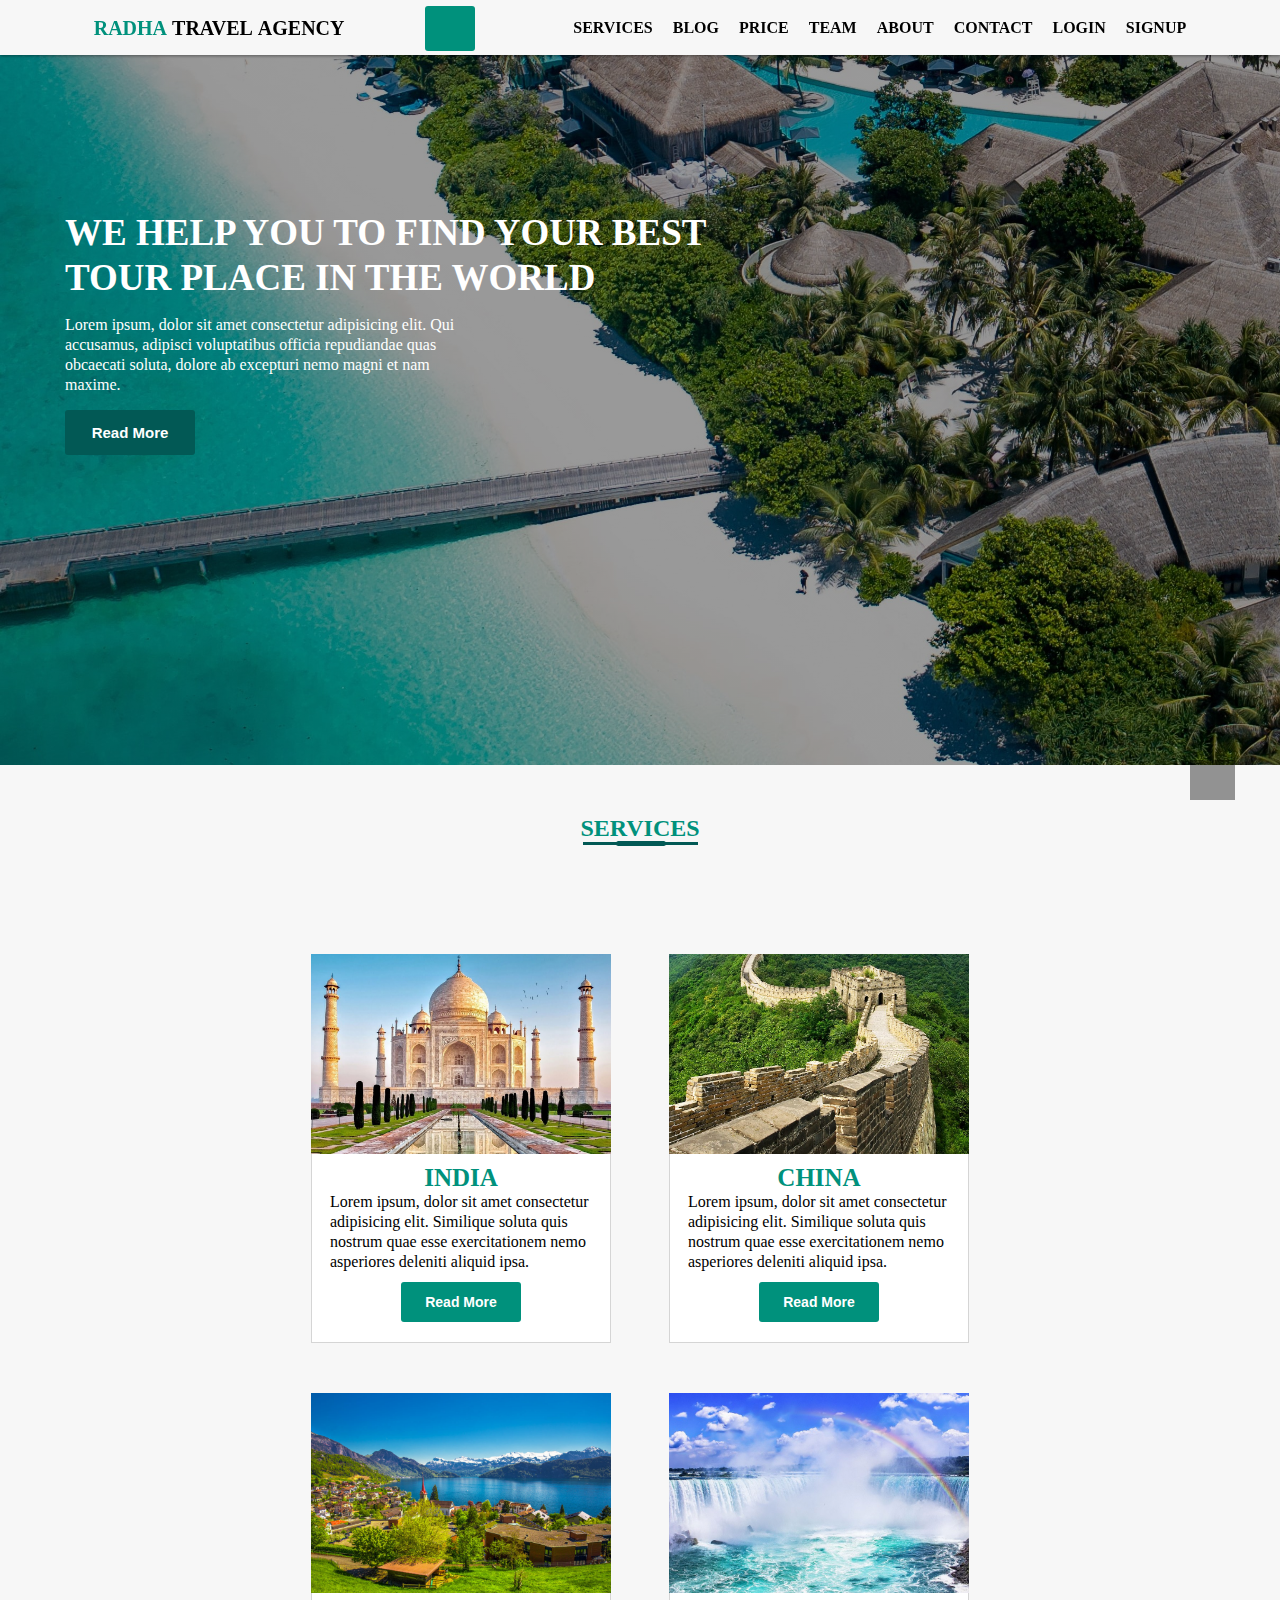
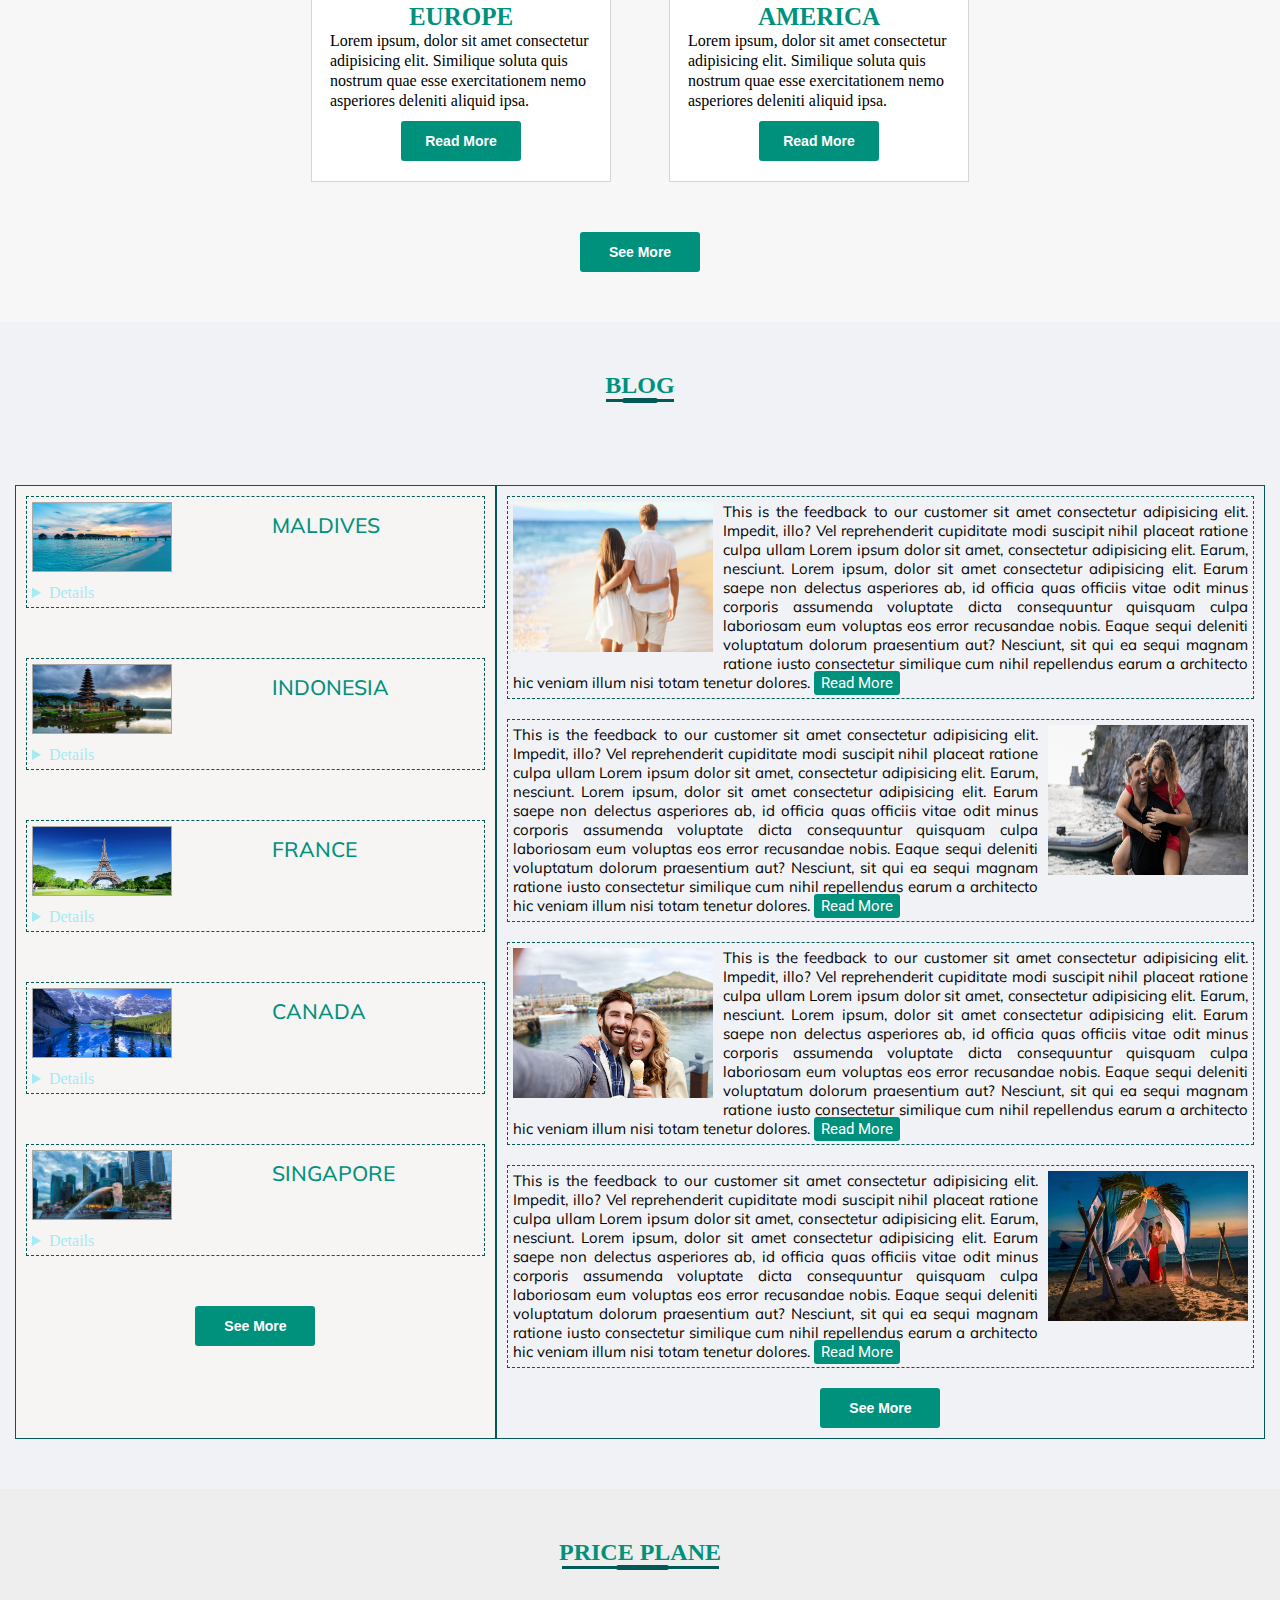
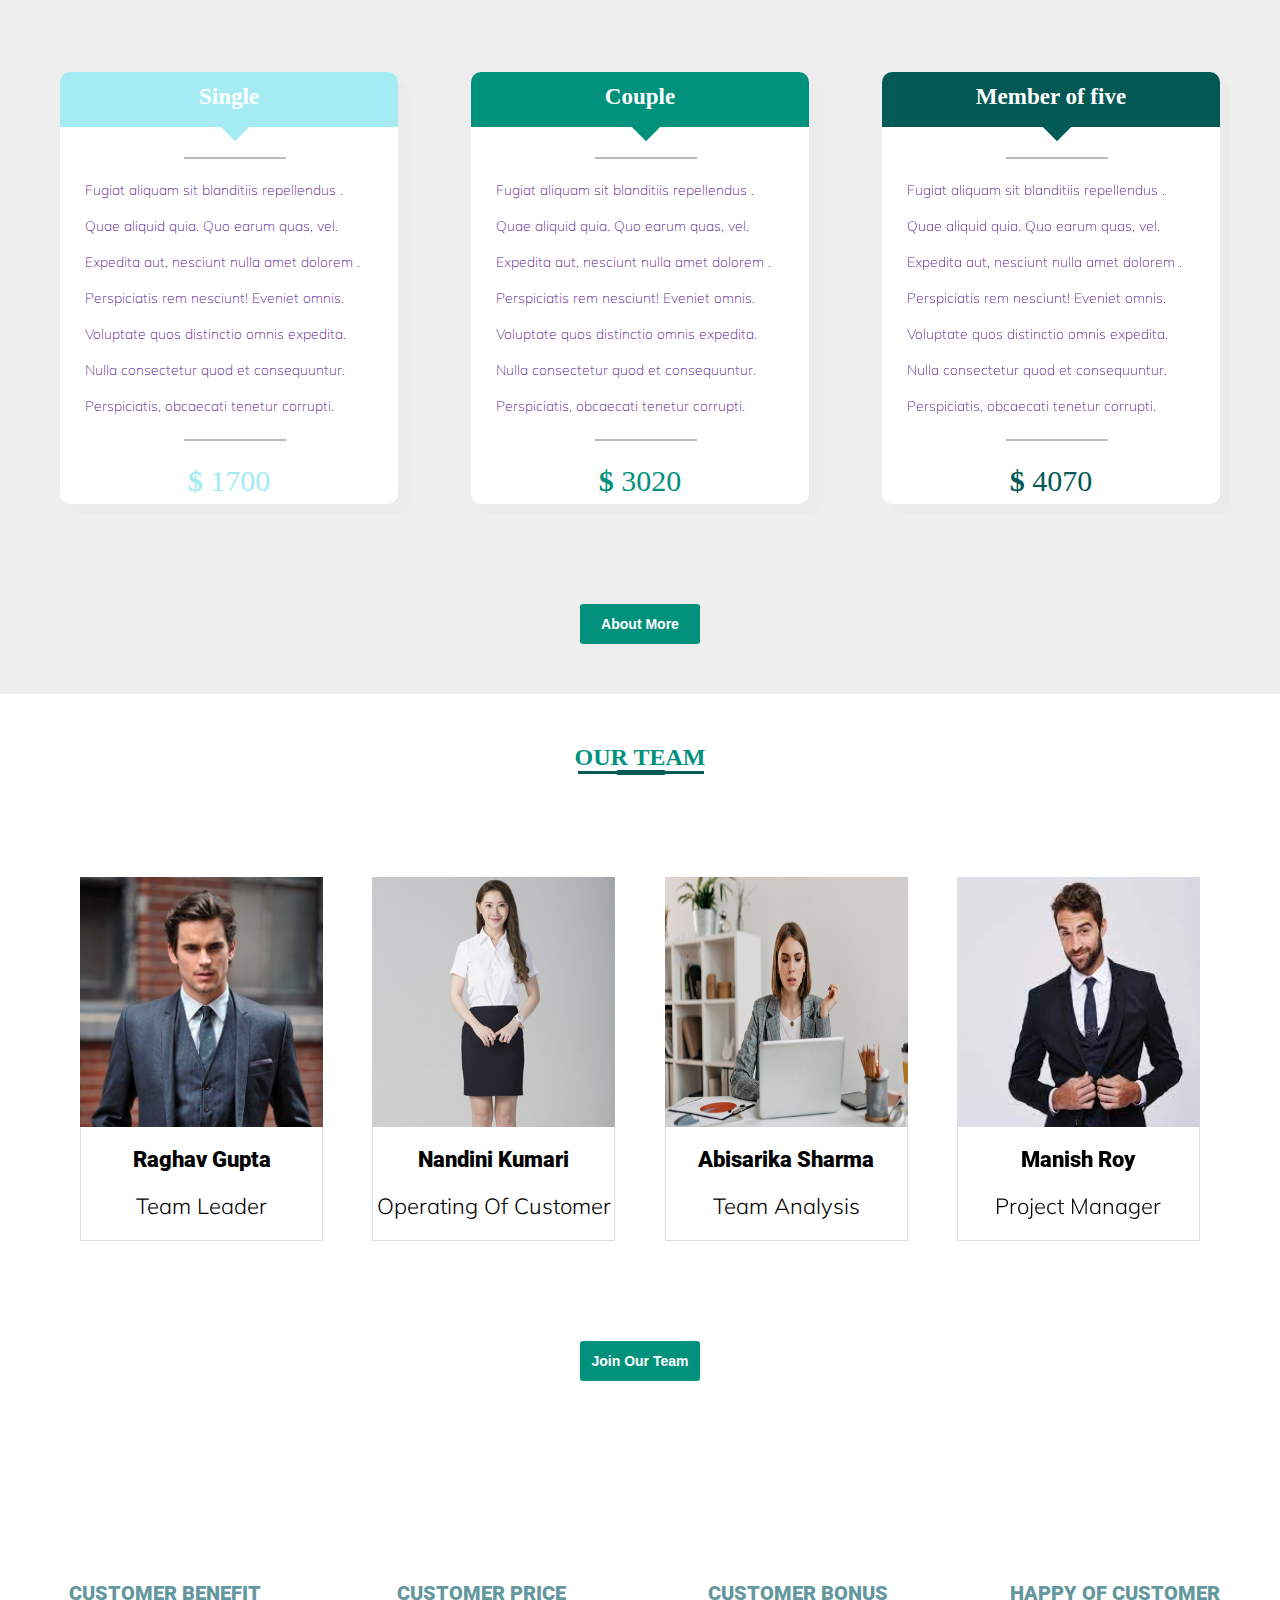
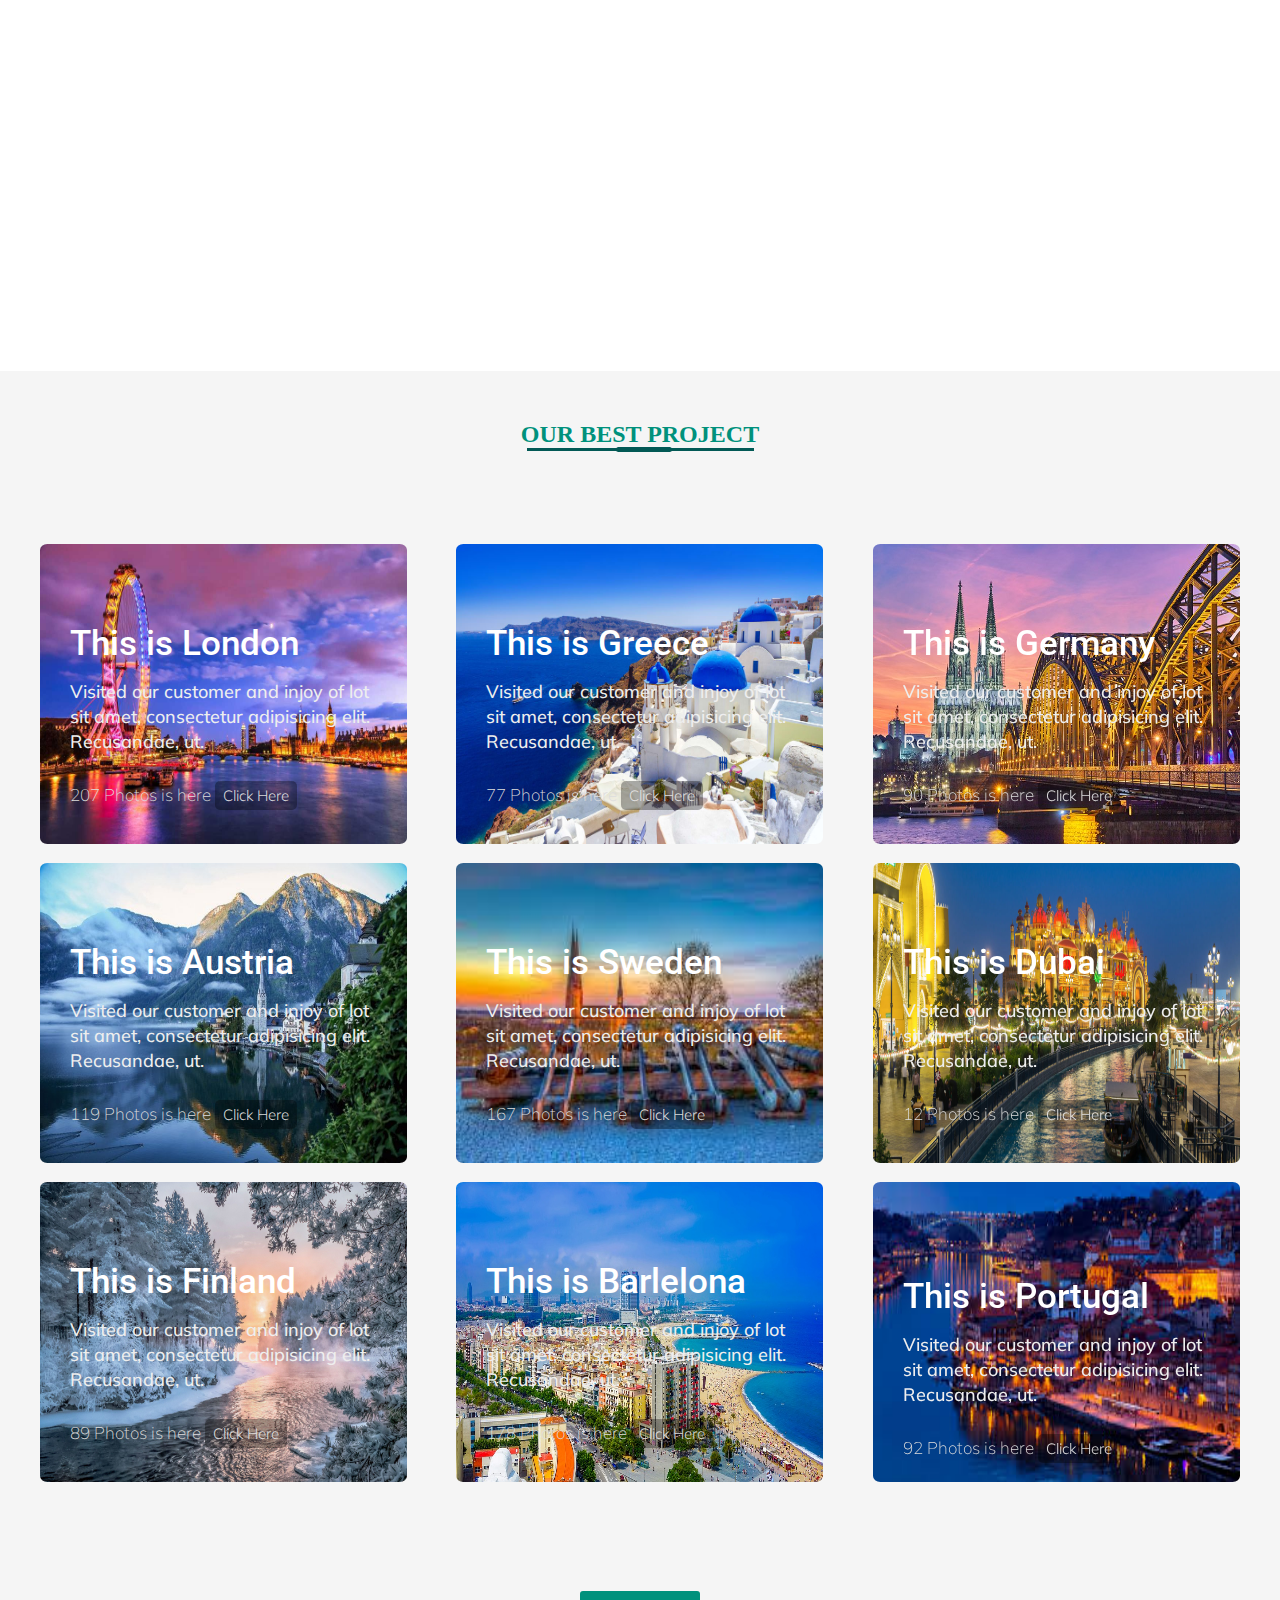
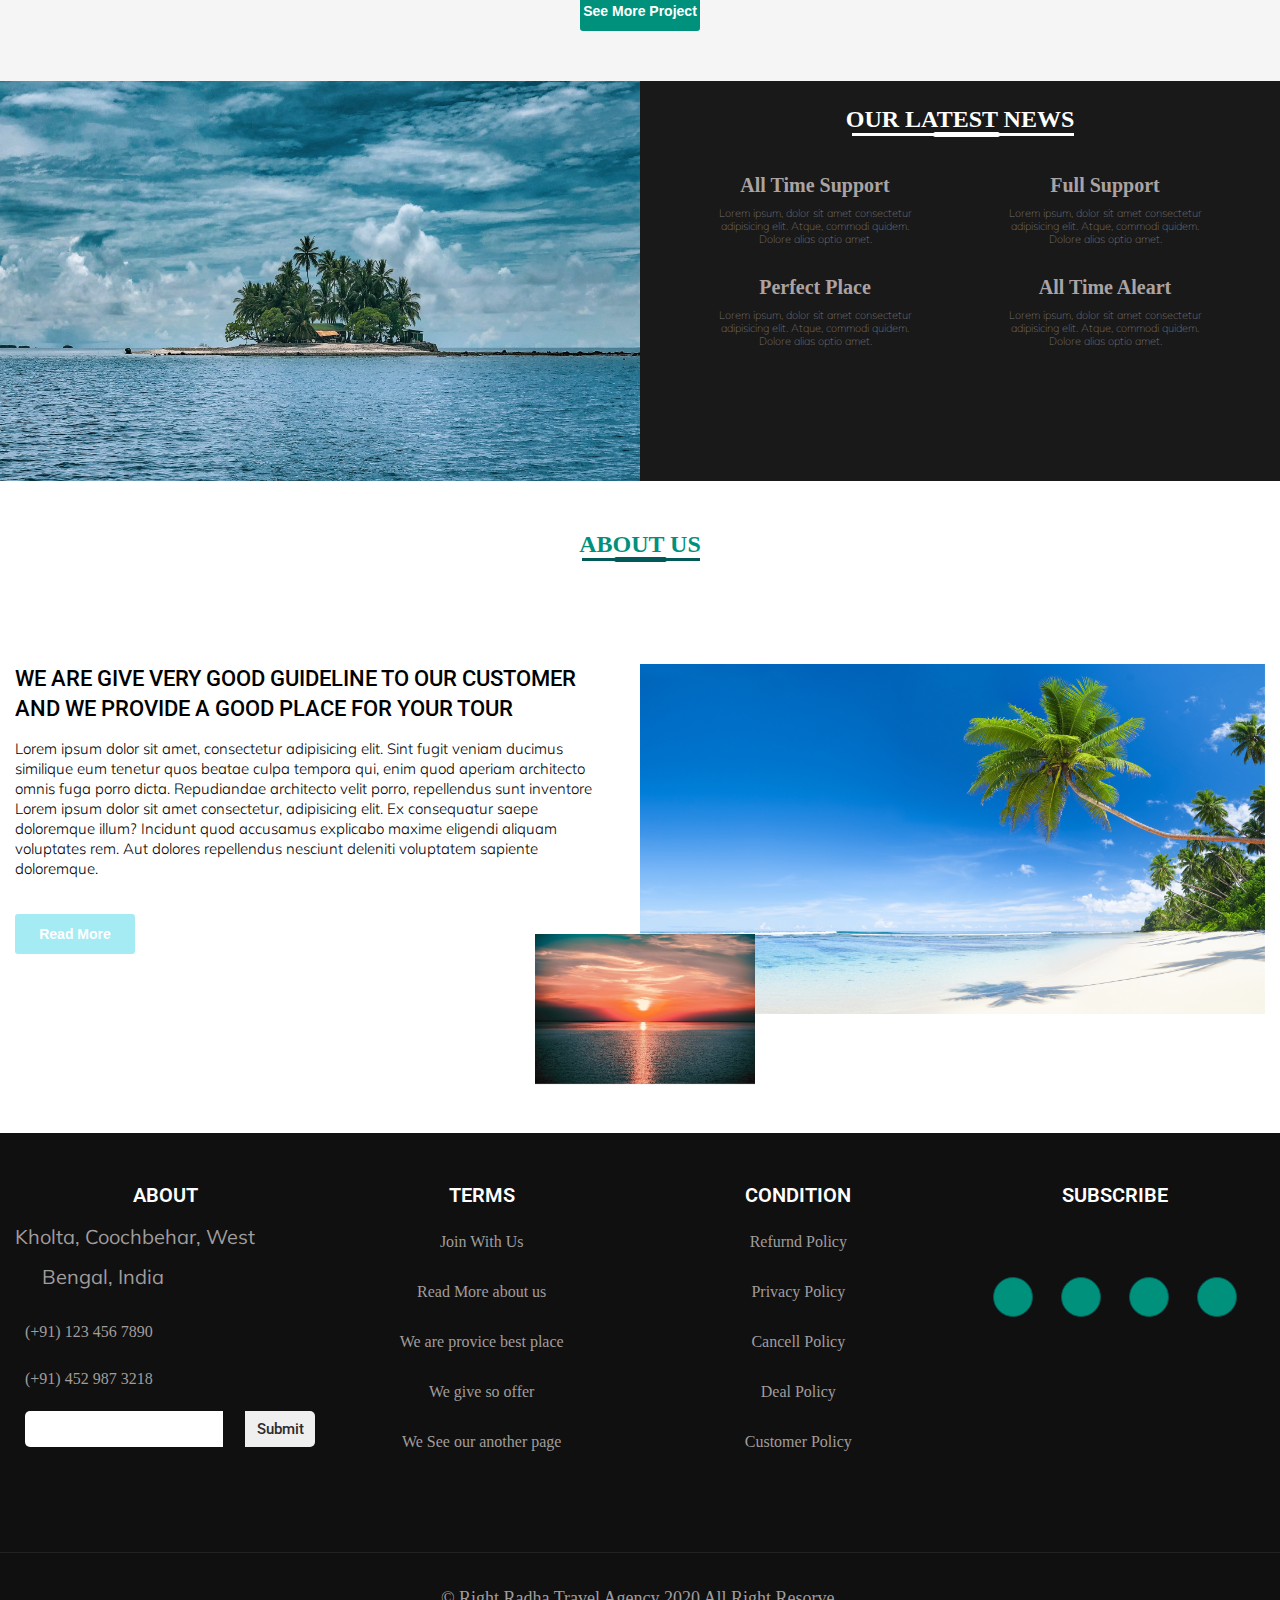
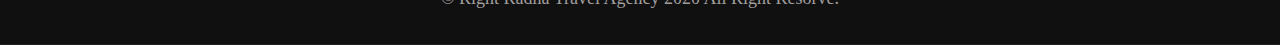
<file: travel/html/index.html>
<!DOCTYPE html>
<html lang="en">

<head>
    <meta charset="UTF-8">
    <title>Home Page of || Radha Travel Agency ||</title>
    <meta http-equiv="X-UA-Compatible" content="IE=edge">
    <meta name="viewport" content="width=device-width, initial-scale=1.0">
    <meta name="description"
        content="This is the world best travel agency web site You can contact with us and we are provide the best place and best hotel when you would stay.">
    <meta name="keyword " content="You can search the world best travel agency">
    <!-- ......................... this is google fonts ................ -->
    <link rel="preconnect" href="https://fonts.gstatic.com">
    <link
        href="https://fonts.googleapis.com/css2?family=Mulish:ital,wght@0,200;0,300;0,400;0,500;0,600;0,700;0,800;0,900;1,200;1,300;1,400;1,500;1,600;1,700;1,800;1,900&display=swap"
        rel="stylesheet">
    <link rel="preconnect" href="https://fonts.gstatic.com">
    <link
        href="https://fonts.googleapis.com/css2?family=Roboto:ital,wght@0,100;0,300;0,400;0,500;0,700;0,900;1,100;1,300;1,400;1,500;1,700;1,900&display=swap"
        rel="stylesheet">
    <!-- ......................... this is link tag ................ -->
    <link rel="stylesheet" href="https://pro.fontawesome.com/releases/v5.10.0/css/all.css"
        integrity="sha384-AYmEC3Yw5cVb3ZcuHtOA93w35dYTsvhLPVnYs9eStHfGJvOvKxVfELGroGkvsg+p" crossorigin="anonymous" />
    <link rel="shortcut icon" href="../logo/favicon_io-icons/android-chrome-192x192.png" type="image/x-icon">
    <link rel="stylesheet" href="../css/style.css">
    <link rel="stylesheet" href="../responsive/responsive.css">
</head>

<body>
    <!-- ............. Root ....................... -->

    <div class="Root">
        <!-- ......................... this is header tag ................ -->
        <header>
            <!-- .............................this is nav tag ........................ -->
            <nav>
                <div class="container" id="container">
                    <div class="NavigationBar">
                        <div class="navBarLeft">
                            <div class="logo"><span>RADHA</span>&nbsp;TRAVEL&nbsp;AGENCY</div>
                            <div id="active"><a href="">
                                    <i class="fas fa-home toggle"></i>
                                </a>
                            </div>
                            <button class="hamburgoricons">
                                <i class="fas fa-bars"></i>
                            </button>
                        </div>
                        <div class="navBarRight">
                            <ul>
                                <li class="active"><a href="">HOME</a></li>
                                <li><a href="#main">SERVICES</a></li>
                                <li><a href="#Blog">BLOG</a></li>
                                <li><a href="#PricePlane">PRICE</a></li>
                                <li><a href="#Team">TEAM</a></li>
                                <li><a href="#About">ABOUT</a></li>
                                <li><a href="#Contact">CONTACT</a></li>
                                <li><a href="../loging/Loging.html">LOGIN</a></li>
                                <li class="loging"><a href="../loging/Loging.html">SIGNUP</a></li>
                            </ul>
                        </div>
                    </div>
                </div>
            </nav>
            <!-- .............................this is banner ........................ -->
            <div class="Banner">
                <div class="container" id="BannerContainer">
                    <div class="BannerContent">
                        <div class="BannerContentHeader">
                            <h1>WE HELP YOU TO FIND YOUR BEST TOUR PLACE IN THE WORLD</h1>
                            <P>Lorem ipsum, dolor sit amet consectetur adipisicing elit. Qui accusamus, adipisci
                                voluptatibus officia repudiandae quas obcaecati soluta, dolore ab excepturi nemo magni
                                et
                                nam maxime.</P>
                        </div>
                        <div class="HeaderButton">
                            <input type="button" value="Read More">
                        </div>
                    </div>
                </div>
            </div>
        </header>
        <span id="Up"></span>
        <!-- ........................... this is main tag ........................... -->
        <main id="main">
            <div class="container" id="container">
                <div class="mainHeader">
                    <h2>SERVICES</h2>
                </div>
                <div class="MainContent">
                    <div class="box">
                        <div class="mainContentImage">
                            <img src="../images/Taj-Mahal.jpg" alt="this is tajmahal image">
                        </div>
                        <div class="Information">
                            <div class="mainContentTitle">
                                <h3>INDIA</h3>
                            </div>
                            <div class="mainContentInfo">
                                <p>Lorem ipsum, dolor sit amet consectetur adipisicing elit. Similique soluta quis
                                    nostrum
                                    quae
                                    esse exercitationem nemo asperiores deleniti aliquid ipsa.</p>
                            </div>
                            <div class="mainContentButton">
                                <input type="button" value="Read More">
                            </div>
                        </div>
                    </div>
                    <div class="box">
                        <div class="mainContentImage">
                            <img src="../images/china.jpg" alt="this is tajmahal image">
                        </div>
                        <div class="Information">
                            <div class="mainContentTitle">
                                <h3>CHINA</h3>
                            </div>
                            <div class="mainContentInfo">
                                <p>Lorem ipsum, dolor sit amet consectetur adipisicing elit. Similique soluta quis
                                    nostrum
                                    quae
                                    esse exercitationem nemo asperiores deleniti aliquid ipsa.</p>
                            </div>
                            <div class="mainContentButton">
                                <input type="button" value="Read More">
                            </div>
                        </div>
                    </div>
                    <div class="box">
                        <div class="mainContentImage">
                            <img src="../images/swizerland.jpg" alt="this is tajmahal image">
                        </div>
                        <div class="Information">
                            <div class="mainContentTitle">
                                <h3>EUROPE</h3>
                            </div>
                            <div class="mainContentInfo">
                                <p>Lorem ipsum, dolor sit amet consectetur adipisicing elit. Similique soluta quis
                                    nostrum
                                    quae
                                    esse exercitationem nemo asperiores deleniti aliquid ipsa.</p>
                            </div>
                            <div class="mainContentButton">
                                <input type="button" value="Read More">
                            </div>
                        </div>
                    </div>
                    <div class="box">
                        <div class="mainContentImage">
                            <img src="../images/america.jpg" alt="this is tajmahal image">
                        </div>
                        <div class="Information">
                            <div class="mainContentTitle">
                                <h3>AMERICA</h3>
                            </div>
                            <div class="mainContentInfo">
                                <p>Lorem ipsum, dolor sit amet consectetur adipisicing elit. Similique soluta quis
                                    nostrum
                                    quae
                                    esse exercitationem nemo asperiores deleniti aliquid ipsa.</p>
                            </div>
                            <div class="mainContentButton">
                                <input type="button" value="Read More">
                            </div>
                        </div>
                    </div>
                </div>
                <div class="button" id="DownButton">
                    <button>See More</button>
                </div>
            </div>
        </main>
        <!-- ............................... this is blog section ..................... -->
        <section id="Blog">
            <div class="container" id="container">
                <div class="mainHeader" id="BlogHeader">
                    <h2>BLOG</h2>
                </div>
                <div class="BlogContainer">
                    <aside>
                        <div class="asideBlog">
                            <div class="asideImages">
                                <img src="../images/blogImage/MALDIVES.jpg" alt="this is tour image">
                                <h3>MALDIVES</h3>
                            </div>
                            <details>
                                <div class="detailsBlog">
                                    <p>Lorem ipsum dolor sit, amet consectetur adipisicing elit. Fugit voluptatem
                                        tenetur
                                        soluta
                                        tempore odit quibusdam Lorem ipsum dolor sit amet between the Indian and Pacific
                                    </p>
                                    <div class="asideBlogButton">
                                        <input type="button" value="Read More">
                                    </div>
                                </div>
                            </details>
                        </div>
                        <div class="asideBlog">
                            <div class="asideImages">
                                <img src="../images/blogImage/Indonesia.jpg" alt="this is tour image">
                                <h3>INDONESIA</h3>
                            </div>
                            <details>
                                <div class="detailsBlog">
                                    <p>Lorem ipsum dolor sit, amet consectetur adipisicing elit. Fugit voluptatem
                                        tenetur
                                        soluta
                                        tempore odit quibusdam Lorem ipsum dolor sit amet between the Indian and Pacific
                                    </p>
                                    <div class="asideBlogButton">
                                        <input type="button" value="Read More">
                                    </div>
                                </div>
                            </details>
                        </div>
                        <div class="asideBlog">
                            <div class="asideImages">
                                <img src="../images/blogImage/paris.jpg" alt="this is tour image">
                                <h3>FRANCE</h3>
                            </div>
                            <details>
                                <div class="detailsBlog">
                                    <p>Lorem ipsum dolor sit, amet consectetur adipisicing elit. Fugit voluptatem
                                        tenetur
                                        soluta
                                        tempore odit quibusdam Lorem ipsum dolor sit amet between the Indian and Pacific
                                    </p>
                                    <div class="asideBlogButton">
                                        <input type="button" value="Read More">
                                    </div>
                                </div>
                            </details>
                        </div>
                        <div class="asideBlog">
                            <div class="asideImages">
                                <img src="../images/blogImage/canada.jpg" alt="this is tour image">
                                <h3>CANADA</h3>
                            </div>
                            <details>
                                <div class="detailsBlog">
                                    <p>Lorem ipsum dolor sit, amet consectetur adipisicing elit. Fugit voluptatem
                                        tenetur
                                        soluta
                                        tempore odit quibusdam Lorem ipsum dolor sit amet between the Indian and Pacific
                                    </p>
                                    <div class="asideBlogButton">
                                        <input type="button" value="Read More">
                                    </div>
                                </div>
                            </details>
                        </div>
                        <div class="asideBlog">
                            <div class="asideImages">
                                <img src="../images/blogImage/singapure.jpg" alt="this is tour image">
                                <h3>SINGAPORE</h3>
                            </div>
                            <details>
                                <div class="detailsBlog">
                                    <p>Lorem ipsum dolor sit, amet consectetur adipisicing elit. Fugit voluptatem
                                        tenetur
                                        soluta
                                        tempore odit quibusdam Lorem ipsum dolor sit amet between the Indian and Pacific
                                    </p>
                                    <div class="asideBlogButton">
                                        <input type="button" value="Read More">
                                    </div>
                                </div>
                            </details>
                        </div>
                        <div class="button">
                            <button>See More</button>
                        </div>
                    </aside>
                    <!-- ............................... this is blog .............................  -->
                    <div class="RightBlog">
                        <div class="RightBlogContent">
                            <div class="RightBlogContentBox">
                                <div class="ContentImage">
                                    <img src="../images/blogImage/couple.jpg" alt="this si couple image">
                                </div>
                                <p>This is the feedback to our customer sit amet consectetur adipisicing elit. Impedit,
                                    illo? Vel reprehenderit
                                    cupiditate modi suscipit nihil placeat ratione culpa ullam Lorem ipsum dolor sit
                                    amet,
                                    consectetur adipisicing elit. Earum, nesciunt. Lorem ipsum, dolor sit amet
                                    consectetur
                                    adipisicing elit. Earum saepe non delectus asperiores ab, id officia quas officiis
                                    vitae
                                    odit minus corporis assumenda voluptate dicta consequuntur quisquam culpa laboriosam
                                    eum
                                    voluptas eos error recusandae nobis. Eaque sequi deleniti voluptatum dolorum
                                    praesentium
                                    aut? Nesciunt, sit qui ea sequi magnam ratione iusto consectetur similique cum nihil
                                    repellendus earum a architecto hic veniam illum nisi totam tenetur dolores.
                                    <span>Read
                                        More</span></p>
                            </div>
                            <div class="RightBlogContentBox">
                                <div class="ContentImage1">
                                    <img src="../images/blogImage/couple1.jpeg" alt="this si couple image">
                                </div>
                                <p>This is the feedback to our customer sit amet consectetur adipisicing elit. Impedit,
                                    illo? Vel reprehenderit
                                    cupiditate modi suscipit nihil placeat ratione culpa ullam Lorem ipsum dolor sit
                                    amet,
                                    consectetur adipisicing elit. Earum, nesciunt. Lorem ipsum, dolor sit amet
                                    consectetur
                                    adipisicing elit. Earum saepe non delectus asperiores ab, id officia quas officiis
                                    vitae
                                    odit minus corporis assumenda voluptate dicta consequuntur quisquam culpa laboriosam
                                    eum
                                    voluptas eos error recusandae nobis. Eaque sequi deleniti voluptatum dolorum
                                    praesentium
                                    aut? Nesciunt, sit qui ea sequi magnam ratione iusto consectetur similique cum nihil
                                    repellendus earum a architecto hic veniam illum nisi totam tenetur dolores.
                                    <span>Read
                                        More</span></p>
                            </div>
                            <div class="RightBlogContentBox" id="rightcontentboxhide">
                                <div class="ContentImage">
                                    <img src="../images/blogImage/couple2.h" alt="this si couple image">
                                </div>
                                <p>This is the feedback to our customer sit amet consectetur adipisicing elit. Impedit,
                                    illo? Vel reprehenderit
                                    cupiditate modi suscipit nihil placeat ratione culpa ullam Lorem ipsum dolor sit
                                    amet,
                                    consectetur adipisicing elit. Earum, nesciunt. Lorem ipsum, dolor sit amet
                                    consectetur
                                    adipisicing elit. Earum saepe non delectus asperiores ab, id officia quas officiis
                                    vitae
                                    odit minus corporis assumenda voluptate dicta consequuntur quisquam culpa laboriosam
                                    eum
                                    voluptas eos error recusandae nobis. Eaque sequi deleniti voluptatum dolorum
                                    praesentium
                                    aut? Nesciunt, sit qui ea sequi magnam ratione iusto consectetur similique cum nihil
                                    repellendus earum a architecto hic veniam illum nisi totam tenetur dolores.
                                    <span>Read
                                        More</span></p>
                            </div>
                            <div class="RightBlogContentBox" id="rightcontentboxhide">
                                <div class="ContentImage1">
                                    <img src="../images/blogImage/couple3.jpg" alt="this si couple image">
                                </div>
                                <p>This is the feedback to our customer sit amet consectetur adipisicing elit. Impedit,
                                    illo? Vel reprehenderit
                                    cupiditate modi suscipit nihil placeat ratione culpa ullam Lorem ipsum dolor sit
                                    amet,
                                    consectetur adipisicing elit. Earum, nesciunt. Lorem ipsum, dolor sit amet
                                    consectetur
                                    adipisicing elit. Earum saepe non delectus asperiores ab, id officia quas officiis
                                    vitae
                                    odit minus corporis assumenda voluptate dicta consequuntur quisquam culpa laboriosam
                                    eum
                                    voluptas eos error recusandae nobis. Eaque sequi deleniti voluptatum dolorum
                                    praesentium
                                    aut? Nesciunt, sit qui ea sequi magnam ratione iusto consectetur similique cum nihil
                                    repellendus earum a architecto hic veniam illum nisi totam tenetur dolores.
                                    <span>Read
                                        More</span></p>
                            </div>
                            <div class="button">
                                <button>See More</button>
                            </div>
                        </div>
                    </div>
                </div>
            </div>
        </section>
        <!-- .............................this si price plane section .........................  -->
        <section id="PricePlane">
            <div class="container" id="container">
                <div class="mainHeader" id="price">
                    <h2>PRICE PLANE</h2>
                </div>
                <div class="PricePlaneContainer">
                    <div class="PricePlaneBox">
                        <div class="PricePlaneBoxHeading">
                            <h4>Single</h4>
                            <svg>
                                <rect></rect>
                            </svg>
                        </div>
                        <div class="PricePlaneBoxInfo">
                            <ul>
                                <li><i class="fas fa-check"></i><a href=""> Fugiat aliquam sit blanditiis
                                        repellendus
                                        .</a></li>
                                <li><i class="fas fa-check"></i><a href=""> Quae aliquid quia. Quo earum quas, vel.</a>
                                </li>
                                <li><i class="fas fa-check"></i><a href=""> Expedita aut, nesciunt nulla amet dolorem
                                        .</a></li>
                                <li><i class="fas fa-check"></i><a href=""> Perspiciatis rem nesciunt! Eveniet
                                        omnis.</a>
                                </li>
                                <li><i class="fas fa-check"></i><a href=""> Voluptate quos distinctio omnis
                                        expedita.</a>
                                </li>
                                <li><i class="fas fa-check"></i><a href=""> Nulla consectetur quod et consequuntur.</a>
                                </li>
                                <li><i class="fas fa-check"></i><a href=""> Perspiciatis, obcaecati tenetur
                                        corrupti.</a>
                                </li>
                            </ul>
                        </div>
                        <div class="PricePlaneAmount">
                            <h3><span>$</span> 1700</h3>
                        </div>
                    </div>
                    <div class="PricePlaneBox">
                        <div class="PricePlaneBoxHeading" id="PricePlaneBoxHeading">
                            <h4>Couple</h4>
                            <svg>
                                <rect></rect>
                            </svg>
                        </div>
                        <div class="PricePlaneBoxInfo">
                            <div class="Icons">
                                <ul>
                                    <li><i class="fas fa-check"></i><a href=""> Fugiat aliquam
                                            sit
                                            blanditiis repellendus
                                            .</a></li>
                                    <li><i class="fas fa-check"></i><a href=""> Quae aliquid quia.
                                            Quo earum quas, vel.</a></li>
                                    <li><i class="fas fa-check"></i><a href=""> Expedita aut, nesciunt nulla amet
                                            dolorem
                                            .</a></li>
                                    <li><i class="fas fa-check"></i><a href=""> Perspiciatis rem nesciunt! Eveniet
                                            omnis.</a>
                                    </li>
                                    <li><i class="fas fa-check"></i><a href=""> Voluptate quos distinctio omnis
                                            expedita.</a>
                                    </li>
                                    <li><i class="fas fa-check"></i><a href=""> Nulla consectetur quod et
                                            consequuntur.</a>
                                    </li>
                                    <li><i class="fas fa-check"></i><a href=""> Perspiciatis, obcaecati tenetur
                                            corrupti.</a>
                                    </li>
                                </ul>
                            </div>
                        </div>
                        <div class="PricePlaneAmount" id="PricePlaneAmount">
                            <h3><span>$</span> 3020</h3>
                        </div>
                    </div>
                    <div class="PricePlaneBox">
                        <div class="PricePlaneBoxHeading" id="PricePlaneBoxHeading2">
                            <h4>Member of five</h4>
                            <svg>
                                <rect></rect>
                            </svg>
                        </div>
                        <div class="PricePlaneBoxInfo">
                            <div class="PriceIcons">
                                <ul>
                                    <li><i class="fas fa-check"></i><a href=""> Fugiat aliquam sit blanditiis
                                            repellendus
                                            .</a></li>
                                    <li><i class="fas fa-check"></i><a href=""> Quae aliquid quia. Quo earum quas,
                                            vel.</a>
                                    </li>
                                    <li><i class="fas fa-check"></i><a href=""> Expedita aut, nesciunt nulla amet
                                            dolorem
                                            .</a></li>
                                    <li><i class="fas fa-check"></i><a href=""> Perspiciatis rem nesciunt! Eveniet
                                            omnis.</a>
                                    </li>
                                    <li><i class="fas fa-check"></i><a href=""> Voluptate quos distinctio omnis
                                            expedita.</a>
                                    </li>
                                    <li><i class="fas fa-check"></i><a href=""> Nulla consectetur quod et
                                            consequuntur.</a>
                                    </li>
                                    <li><i class="fas fa-check"></i><a href=""> Perspiciatis, obcaecati tenetur
                                            corrupti.</a>
                                    </li>
                                </ul>
                            </div>
                        </div>
                        <div class="PricePlaneAmount" id="priceplaneamount">
                            <h3><span>$</span> 4070</h3>
                        </div>
                    </div>
                </div>
                <div class="button" id="DownButton">
                    <button>About More</button>
                </div>
            </div>
        </section>
        <!-- .......................... team sectino ........................  -->
        <section id="Team">
            <div class="container" id="container">
                <div class="mainHeader" id="team">
                    <h2>OUR TEAM</h2>
                </div>
                <div class="TeamContainer">
                    <div class="TeamContainerContent">
                        <div class="TeamContentImage">
                            <img src="../images/team1.jpg" alt="this is our team">
                            <div class="TeamSocial">
                                <ul>
                                    <li><a href=""><i class="fab fa-facebook-f"></i></a></li>
                                    <li><a href=""><i class="fab fa-twitter"></i>
                                        </a></li>
                                    <li><a href=""><i class="fab fa-linkedin-in"></i>
                                        </a></li>
                                    <li><a href=""><i class="fab fa-instagram"></i>
                                        </a></li>
                                </ul>
                            </div>
                        </div>
                        <div class="TeamContentInfo">
                            <div class="TeamContentName">
                                <h3>Raghav Gupta</h3>
                            </div>
                            <div class="TeamContentData">
                                <h3>Team Leader</h3>
                            </div>
                        </div>
                    </div>
                    <div class="TeamContainerContent">
                        <div class="TeamContentImage">
                            <img src="../images/team3.jpg" alt="this is our team">
                            <div class="TeamSocial">
                                <ul>
                                    <li><a href=""><i class="fab fa-facebook-f"></i></a></li>
                                    <li><a href=""><i class="fab fa-twitter"></i>
                                        </a></li>
                                    <li><a href=""><i class="fab fa-linkedin-in"></i>
                                        </a></li>
                                    <li><a href=""><i class="fab fa-instagram"></i>
                                        </a></li>
                                </ul>
                            </div>
                        </div>
                        <div class="TeamContentInfo" id="oparating">
                            <div class="TeamContentName">
                                <h3>Nandini Kumari</h3>
                            </div>
                            <div class="TeamContentData">
                                <h3>Operating Of Customer</h3>
                            </div>
                        </div>
                    </div>
                    <div class="TeamContainerContent">
                        <div class="TeamContentImage">
                            <img src="../images/team4.jpg" alt="this is our team">
                            <div class="TeamSocial">
                                <ul>
                                    <li><a href=""><i class="fab fa-facebook-f"></i></a></li>
                                    <li><a href=""><i class="fab fa-twitter"></i>
                                        </a></li>
                                    <li><a href=""><i class="fab fa-linkedin-in"></i>
                                        </a></li>
                                    <li><a href=""><i class="fab fa-instagram"></i>
                                        </a></li>
                                </ul>
                            </div>
                        </div>
                        <div class="TeamContentInfo">
                            <div class="TeamContentName">
                                <h3>Abisarika Sharma</h3>
                            </div>
                            <div class="TeamContentData">
                                <h3>Team Analysis</h3>
                            </div>
                        </div>
                    </div>
                    <div class="TeamContainerContent">
                        <div class="TeamContentImage">
                            <img src="../images/team2.jfif" alt="this is our team">
                            <div class="TeamSocial">
                                <ul>
                                    <li><a href=""><i class="fab fa-facebook-f"></i></a></li>
                                    <li><a href=""><i class="fab fa-twitter"></i>
                                        </a></li>
                                    <li><a href=""><i class="fab fa-linkedin-in"></i>
                                        </a></li>
                                    <li><a href=""><i class="fab fa-instagram"></i>
                                        </a></li>
                                </ul>
                            </div>
                        </div>
                        <div class="TeamContentInfo">
                            <div class="TeamContentName">
                                <h3>Manish Roy</h3>
                            </div>
                            <div class="TeamContentData">
                                <h3>Project Manager</h3>
                            </div>
                        </div>
                    </div>
                </div>
                <div class="button" id="DownButton">
                    <button>Join Our Team</button>
                </div>
            </div>
        </section>
        <!-- ...............................Happy Customer.......................  -->
        <section id="HappyCustomer">
            <div class="container" id="container" id="HappyTopContainer">
                <div class="happyContainer">
                    <div class="happyCustomer">
                        <div class="customerIcons">
                            <i class="fab fa-angellist"></i>
                        </div>
                        <div class="CustomerHeading">
                            <h3>CUSTOMER BENEFIT</h3>
                        </div>
                    </div>
                    <div class="happyCustomer" id="happyOFcustomer">
                        <div class="customerIcons">
                            <i class="fas fa-award"></i>
                        </div>
                        <div class="CustomerHeading">
                            <h3>CUSTOMER PRICE</h3>
                        </div>
                    </div>
                    <div class="happyCustomer">
                        <div class="customerIcons">
                            <i class="fas fa-coins"></i>
                        </div>
                        <div class="CustomerHeading">
                            <h3>CUSTOMER BONUS</h3>
                        </div>
                    </div>
                    <div class="happyCustomer">
                        <div class="customerIcons">
                            <i class="fas fa-smile"></i>
                        </div>
                        <div class="CustomerHeading">
                            <h3>HAPPY OF CUSTOMER
                            </h3>
                        </div>
                    </div>
                </div>
            </div>
        </section>
        <!-- .................................Our Best Project .....................  -->
        <section id="OurBestProject">
            <div class="container" id="container">
                <div class="mainHeader" id="OurBestProjectHeader">
                    <h2>OUR BEST PROJECT</h2>
                </div>
                <div class="OurProjectContainer">
                    <div class="OurProjectContainerBox">
                        <div class="BestProjectImage">
                            <img src="../images/bestProject/image1.jpg" alt="this is the best project image">
                        </div>
                        <div class="ProjectInfo">
                            <h3>This is London</h3>
                            <p class="ProjectInfoFirstchild">Visited our customer and injoy of lot sit amet, consectetur
                                adipisicing elit. Recusandae, ut.
                            </p>
                            <p class="ProjectInfoLastchild">207 Photos is here <span>Click Here</span></p>
                        </div>
                    </div>
                    <div class="OurProjectContainerBox">
                        <div class="BestProjectImage">
                            <img src="../images/bestProject/image2.jpg" alt="this is the best project image">
                        </div>
                        <div class="ProjectInfo">
                            <h3>This is Greece</h3>
                            <p class="ProjectInfoFirstchild">Visited our customer and injoy of lot sit amet, consectetur
                                adipisicing elit. Recusandae, ut.
                            </p>
                            <p class="ProjectInfoLastchild">77 Photos is here <span>Click Here</span></p>
                        </div>
                    </div>
                    <div class="OurProjectContainerBox">
                        <div class="BestProjectImage">
                            <img src="../images/bestProject/image3.jpg" alt="this is the best project image">
                        </div>
                        <div class="ProjectInfo">
                            <h3>This is Germany</h3>
                            <p class="ProjectInfoFirstchild">Visited our customer and injoy of lot sit amet, consectetur
                                adipisicing elit. Recusandae, ut.
                            </p>
                            <p class="ProjectInfoLastchild">90 Photos is here <span>Click Here</span></p>
                        </div>
                    </div>
                    <div class="OurProjectContainerBox">
                        <div class="BestProjectImage">
                            <img src="../images/bestProject/image4.jpg" alt="this is the best project image">
                        </div>
                        <div class="ProjectInfo">
                            <h3>This is Austria</h3>
                            <p class="ProjectInfoFirstchild">Visited our customer and injoy of lot sit amet, consectetur
                                adipisicing elit. Recusandae, ut.
                            </p>
                            <p class="ProjectInfoLastchild">119 Photos is here <span>Click Here</span></p>
                        </div>
                    </div>
                    <div class="OurProjectContainerBox">
                        <div class="BestProjectImage">
                            <img src="../images/bestProject/image5.jfif" alt="this is the best project image">
                        </div>
                        <div class="ProjectInfo">
                            <h3>This is Sweden</h3>
                            <p class="ProjectInfoFirstchild">Visited our customer and injoy of lot sit amet, consectetur
                                adipisicing elit. Recusandae, ut.
                            </p>
                            <p class="ProjectInfoLastchild">167 Photos is here <span>Click Here</span></p>
                        </div>
                    </div>
                    <div class="OurProjectContainerBox">
                        <div class="BestProjectImage">
                            <img src="../images/bestProject/image6.jpg" alt="this is the best project image">
                        </div>
                        <div class="ProjectInfo">
                            <h3>This is Dubai</h3>
                            <p class="ProjectInfoFirstchild">Visited our customer and injoy of lot sit amet, consectetur
                                adipisicing elit. Recusandae, ut.
                            </p>
                            <p class="ProjectInfoLastchild">12 Photos is here <span>Click Here</span></p>
                        </div>
                    </div>
                    <div class="OurProjectContainerBox">
                        <div class="BestProjectImage">
                            <img src="../images/bestProject/image7.jpeg" alt="this is the best project image">
                        </div>
                        <div class="ProjectInfo">
                            <h3>This is Finland</h3>
                            <p class="ProjectInfoFirstchild">Visited our customer and injoy of lot sit amet, consectetur
                                adipisicing elit. Recusandae, ut.
                            </p>
                            <p class="ProjectInfoLastchild">89 Photos is here <span>Click Here</span></p>
                        </div>
                    </div>
                    <div class="OurProjectContainerBox">
                        <div class="BestProjectImage">
                            <img src="../images/bestProject/image8.jpg" alt="this is the best project image">
                        </div>
                        <div class="ProjectInfo">
                            <h3>This is Barlelona</h3>
                            <p class="ProjectInfoFirstchild">Visited our customer and injoy of lot sit amet, consectetur
                                adipisicing elit. Recusandae, ut.
                            </p>
                            <p class="ProjectInfoLastchild">178 Photos is here <span>Click Here</span></p>
                        </div>
                    </div>
                    <div class="OurProjectContainerBox" id="portugal">
                        <div class="BestProjectImage">
                            <img src="../images/bestProject/image9.jfif" alt="this is the best project image">
                        </div>
                        <div class="ProjectInfo">
                            <h3>This is Portugal</h3>
                            <p class="ProjectInfoFirstchild">Visited our customer and injoy of lot sit amet, consectetur
                                adipisicing elit. Recusandae, ut.
                            </p>
                            <p class="ProjectInfoLastchild">92 Photos is here <span>Click Here</span></p>
                        </div>
                    </div>
                </div>
                <div class="button" id="DownButton">
                    <button>See More Project</button>
                </div>
            </div>
        </section>
        <!-- ..............................Latest News...................  -->
        <section id="OurLatestNews" id="container">
            <div class="OurLatestNewsContainer">
                <div class="NewLeft" id="NewsLeft">
                    <div class="NewsLeftImage">
                        <img src="../images/latestImage.jpg" alt="this is latesNewsimage">
                    </div>
                </div>

                <div class="NewLeft" id="NewsRight">
                    <div class="NewsHeader">
                        <div class="mainHeader" id="NewsRightHeader">
                            <h2>OUR LATEST NEWS</h2>
                        </div>
                    </div>
                    <div class="NewsRightContaier">
                        <div class="NewsRightContainerContent">
                            <div class="NewsContentIcons">
                                <i class="fas fa-thumbs-up"></i>
                            </div>
                            <div class="NewsContentHeader">
                                <h3>All Time Support</h3>
                            </div>
                            <p>Lorem ipsum, dolor sit amet consectetur adipisicing elit. Atque, commodi quidem. Dolore
                                alias
                                optio amet.</p>
                        </div>
                        <div class="NewsRightContainerContent">
                            <div class="NewsContentIcons">
                                <i class="fas fa-comment-dots"></i>
                            </div>
                            <div class="NewsContentHeader">
                                <h3>Full Support</h3>
                            </div>
                            <p>Lorem ipsum, dolor sit amet consectetur adipisicing elit. Atque, commodi quidem. Dolore
                                alias
                                optio amet.</p>
                        </div>
                        <div class="NewsRightContainerContent">
                            <div class="NewsContentIcons">
                                <i class="fas fa-check"></i>
                            </div>
                            <div class="NewsContentHeader">
                                <h3>Perfect Place</h3>
                            </div>
                            <p>Lorem ipsum, dolor sit amet consectetur adipisicing elit. Atque, commodi quidem. Dolore
                                alias
                                optio amet.</p>
                        </div>
                        <div class="NewsRightContainerContent">
                            <div class="NewsContentIcons">
                                <i class="far fa-clock"></i>
                            </div>
                            <div class="NewsContentHeader">
                                <h3>All Time Aleart</h3>
                            </div>
                            <p>Lorem ipsum, dolor sit amet consectetur adipisicing elit. Atque, commodi quidem. Dolore
                                alias
                                optio amet.</p>
                        </div>
                    </div>
                </div>
            </div>
        </section>
        <!-- ..........................this is contact section.......................  -->
        <section id="About">
            <div class="container" id="container">
                <div class="mainHeader" id="AboutManinHeader">
                    <h2>ABOUT US</h2>
                </div>
                <div class="AboutContainer">
                    <div class="About">
                        <div class="aboutDetails">
                            <div class="AboutHeader">
                                <h3>WE ARE GIVE VERY GOOD GUIDELINE TO OUR CUSTOMER AND WE PROVIDE A GOOD PLACE FOR YOUR
                                    TOUR
                                </h3>
                            </div>
                            <P>Lorem ipsum dolor sit amet, consectetur adipisicing elit. Sint fugit veniam ducimus
                                similique
                                eum
                                tenetur quos beatae culpa tempora qui, enim quod aperiam architecto omnis fuga porro
                                dicta.
                                Repudiandae architecto velit porro, repellendus sunt inventore Lorem ipsum dolor sit
                                amet
                                consectetur, adipisicing elit. Ex consequatur saepe doloremque illum? Incidunt quod
                                accusamus
                                explicabo maxime eligendi aliquam voluptates rem. Aut dolores repellendus nesciunt
                                deleniti
                                voluptatem sapiente doloremque.</P>
                            <div class="button" id="aboutButton">
                                <button>Read More</button>
                            </div>
                        </div>
                    </div>
                    <div class="About" id="aboutImage">
                        <div class="AbutseaImage1">
                            <img src="../images/aboutseaImage1.jpg" alt="this is sea image 1">
                        </div>
                        <div class="AbutseaImage2">
                            <img src="../images/AboutSeaImage2.jpg" alt="this is sea image 2">
                        </div>
                    </div>
                </div>
            </div>
        </section>
        <!-- ........................................footer ...........................  -->
        <footer id="Contact">
            <div class="container" id="container">
                <div class="FooterContainer">
                    <div class="FooterContainerMain">
                        <div class="FooterConteinerContent">
                            <div class="FooterContainerHeader">
                                <h3>ABOUT</h3>
                            </div>
                            <div class="footer_information">
                                <div class="FooterAddress">
                                    <i class="fas fa-map-marker-alt"></i>
                                    <p>Kholta, Coochbehar, West <span>Bengal, India</span></p>
                                </div>
                                <div class="FooterContainerContact">
                                    <ul>
                                        <li><i class="fas fa-phone"></i>(+91) 123 456 7890</li>
                                        <li><i class="fas fa-sms"></i>(+91) 452 987 3218</li>
                                    </ul>
                                    <div class="FooterContainerMail">
                                        <li><i class="fas fa-envelope"></i><input type="email" name="email" id="meail">
                                        </li>
                                        <button>Submit</button>
                                    </div>
                                </div>
                            </div>
                        </div>
                        <div class="FooterConteinerContent">
                            <div class="FooterContainerHeader">
                                <h3>TERMS</h3>
                            </div>
                            <div class="FooterTerms">
                                <ul>
                                    <li><a href="">Join With Us</a></li>
                                    <li><a href="">Read More about us</a></li>
                                    <li><a href="">We are provice best place</a></li>
                                    <li><a href="">We give so offer</a></li>
                                    <li><a href="">We See our another page</a></li>
                                </ul>
                            </div>
                        </div>
                        <div class="FooterConteinerContent">
                            <div class="FooterContainerHeader">
                                <h3>CONDITION</h3>
                            </div>
                            <div class="FooterTerms">
                                <ul>
                                    <li><a href="">Refurnd Policy</a></li>
                                    <li><a href="">Privacy Policy</a></li>
                                    <li><a href="">Cancell Policy</a></li>
                                    <li><a href="">Deal Policy</a></li>
                                    <li><a href="">Customer Policy</a></li>
                                </ul>
                            </div>
                        </div>
                        <div class="FooterConteinerContent">
                            <div class="FooterContainerHeader">
                                <h3>SUBSCRIBE</h3>
                            </div>
                            <div class="FooterSocialIcons">
                                <ul>
                                    <li><a href=""><i class="fab fa-facebook-f"></i></a></li>
                                    <li><a href=""><i class="fab fa-twitter"></i>
                                        </a></li>
                                    <li><a href=""><i class="fab fa-linkedin-in"></i>
                                        </a></li>
                                    <li><a href=""><i class="fab fa-instagram"></i>
                                        </a></li>
                                </ul>
                            </div>
                        </div>
                    </div>
                </div>
            </div>
            <div id="Up">
                <a href="">
                    <i class="fas fa-chevron-up"></i>
                </a>
            </div>
            <!-- .............................this is footerBotom.....................  -->
            <div class="FooterBottom">
                <div class="FooterBottomContainer">
                    <p>&copy; Right Radha Travel Agency 2020 All Right Resorve.</p>
                </div>
            </div>
        </footer>
    </div>
    <!-- .......................... this is link of javascript ..................... -->
    <script src="../js/script.js"></script>
</body>

</html>
</file>
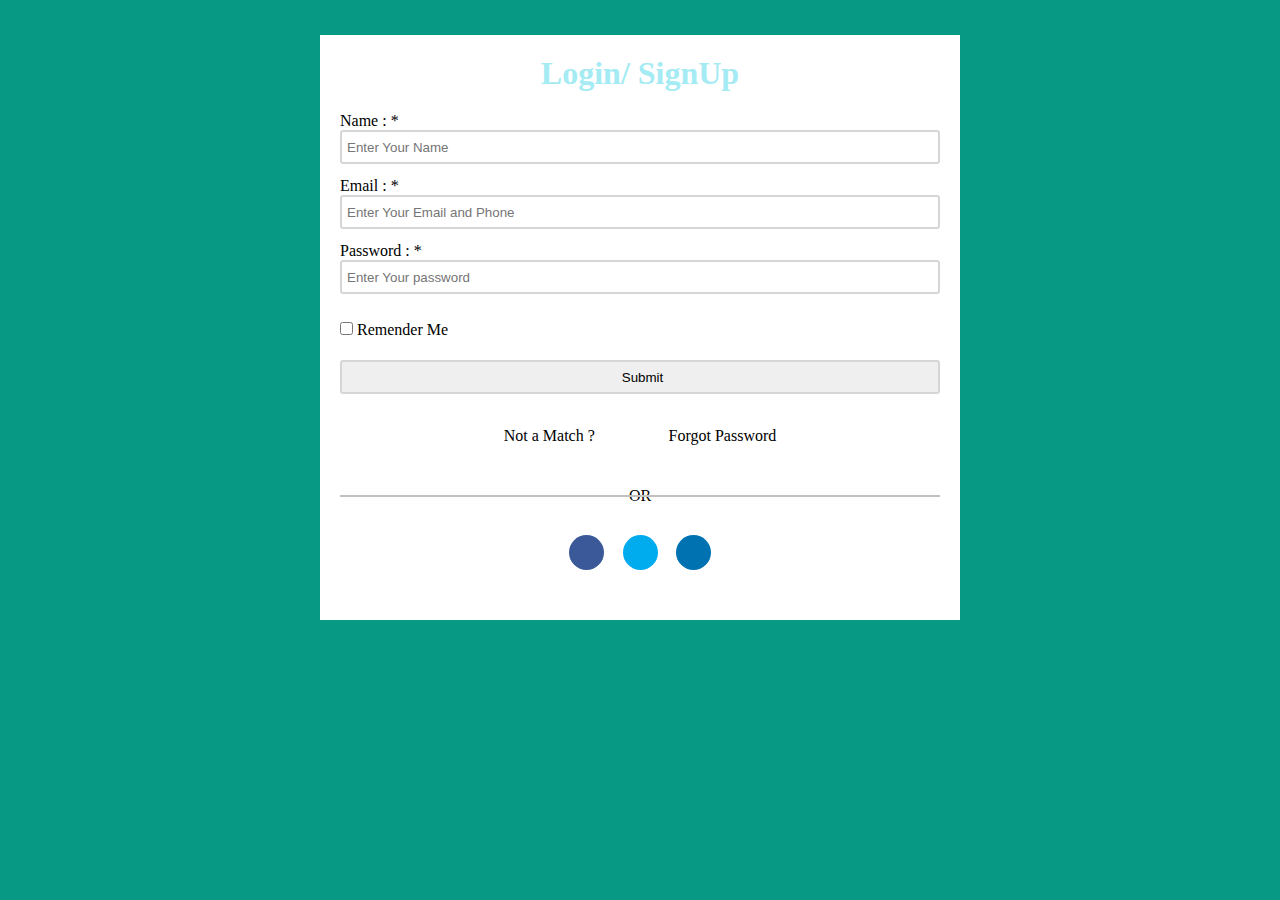
<file: travel/loging/Loging.html>
<!DOCTYPE html>
<html lang="en">

<head>
    <meta charset="UTF-8">
    <meta http-equiv="X-UA-Compatible" content="IE=edge">
    <meta name="viewport" content="width=device-width, initial-scale=1.0">
    <title>Loging/SignUp</title>
    <!-- this is link tag  -->
    <link rel="stylesheet" href="https://pro.fontawesome.com/releases/v5.10.0/css/all.css"
        integrity="sha384-AYmEC3Yw5cVb3ZcuHtOA93w35dYTsvhLPVnYs9eStHfGJvOvKxVfELGroGkvsg+p" crossorigin="anonymous" />
    <link rel="stylesheet" href="login.css">
    <link rel="shortcut icon" href="../loging/user-login-icon-23.jpg" type="image/x-icon">
</head>

<body>
    <header>
        <div class="login" id="login">
            <h1>Login/ SignUp</h1>
            <p>Name : *<input type="text" name="name" id="name" placeholder="Enter Your Name" required></p>
            <p>Email : *<input type="email" name="email" id="email" placeholder="Enter Your Email and Phone" required>
            </p>
            <p>Password : *<input type="password" name="password" id="password" placeholder="Enter Your password"
                    required></p>
            <p><input type="checkbox" name="check" id="check"> Remender Me</p>
            <input type="submit" value="Submit">
            <div class="match">
                <p>Not a Match ?</p>
                <a href="">Forgot Password</a>
            </div>
            <div class="or">OR</div>
            <div class="social">
                <ul>
                    <li id="first-child"><a href=""><i class="fab fa-facebook-f"></i></a></li>
                    <li id="second-child"><a href=""><i class="fab fa-twitter"></i>
                        </a></li>
                    <li id="third-child"><a href=""><i class="fab fa-linkedin-in"></i>
                        </a></li>
                </ul>
            </div>
        </div>
    </header>
</body>

</html>
</file>
<file: travel/css/style.css>
* {
    margin: 0;
    padding: 0;
    box-sizing: border-box;
}

/* this is function color  */

:root {
    --primary-color: #00917c;
    --secondary-color: #a4ebf3;
    --importent-color: #025955;
    --third-color: #333;
    --tourth-color: #999;
    --five-color: white;
    --six-color: #f7f7f7;
    --seven-color: #000;
}

/* ....................this is root .................... */

.Root {
    overflow-x: hidden;
}

/* this is html tag  */


html {
    scroll-behavior: smooth;
}

/* this is body tag  */

body::-webkit-scrollbar {
    width: 20px;
}

body::-webkit-scrollbar-track {
    background-color: #eee;
}

body::-webkit-scrollbar-thumb {
    border-radius: 10px;
    background-color: var(--primary-color);

}

/* Apply all container  */

.container {
    margin: auto;
    padding: 0px 15px;
    width: 1325px;
}

/* Apply all section  */

section {
    padding: 50px 0px;
}

/* ................ this is nav bar ......... */

nav {
    position: fixed;
    top: 0;
    width: 100%;
    height: 55px;
    background-color: var(--six-color);
    z-index: 10;
    box-shadow: 0px 1px 3px 0px rgb(0 0 0 / 40%);
}

.NavigationBar {
    display: flex;
    justify-content: space-evenly;
    flex-direction: row;
    flex-wrap: nowrap;
    align-items: center;
}

.navBarLeft {
    line-height: 50px;
    display: flex;
}

.navBarLeft .logo {
    font-size: 20px;
    font-weight: 900;
}

.navBarLeft span {
    color: var(--primary-color);
}

.navBarRight ul {
    display: flex;
    flex-direction: row;
    flex-wrap: nowrap;
    line-height: 55px;
}

.navBarRight ul li {
    list-style: none;
    margin-left: 20px;
}

.navBarRight ul li a {
    text-decoration: none;
    display: block;
    text-align: center;
    font-weight: 900;
    color: initial;
    transition: .5s;
}

.navBarRight ul li i {
    color: var(--five-color);
    font-size: 23px;
}

#active {
    background-color: var(--primary-color);
    height: 45px;
    width: 50px;
    border-radius: 3px;
    margin-top: 3px;
    margin-left: 5rem;
}

#active i {
    padding: 5px 9px;
    color: var(--five-color);
    font-size: 30px;
}


.navBarRight ul li a:hover {
    color: var(--primary-color);

}

.hamburgoricons {
    margin: 5px 0px;
    padding: 5px;
    outline: none;
    background: none;
    display: none;
    border: 1px solid var(--secondary-color);
}

.hamburgoricons i {
    color: black;
    font-size: 35px;
}

/* <!-- ............this is banner ........... --> */

.Banner {
    background-image: linear-gradient(to right bottom,
        rgba(0, 0, 0, .4), rgba(0, 0, 0, .4)),
        url(../images/travel2.jpg);
    height: calc(100vh - 15vh);
    background-size: cover;
    background-position: center;
    background-repeat: no-repeat;
    background-blend-mode: darken;
}

.BannerContent {
    margin: auto;
    padding: 210px 50px 0px;
}

.BannerContentHeader h1 {
    width: 654px;
    font-weight: 900;
    font-size: 37px;
    color: white;
    line-height: 45px;
    margin-bottom: 15px;
}

.BannerContentHeader p {
    color: white;
    width: 400px;
    margin-bottom: 15px;
    line-height: 20px;
}

.HeaderButton input[type="button"] {
    width: 130px;
    height: 45px;
    font-weight: 600;
    background-color: var(--importent-color);
    color: white;
    font-size: 15px;
    border: none;
    outline: none;
    transition: .3s;
    border-radius: 3px;
}

.HeaderButton input[type="button"]:hover {
    cursor: pointer;
    background-color: var(--primary-color);
}

/* <!-- ........ this is main tag ............. --> */

main {
    padding: 50px 0px;
    background-color: var(--six-color);
}

.mainHeader {
    position: relative;
    width: 123px;
    margin: auto;
    height: 33px;
}

.mainHeader h2 {
    text-align: center;
    color: var(--primary-color);
}

.mainHeader h2:after {
    content: "";
    position: absolute;
    border-bottom: 3px solid var(--importent-color);
    width: 115px;
    top: 27px;
    left: 4px;
}

.mainHeader h2::before {
    content: "";
    position: absolute;
    border-bottom: 5px solid var(--importent-color);
    width: 50px;
    top: 26px;
    left: 37px;
    border-radius: 100px;
}

.MainContent {
    padding: 106px 238px;
    padding-bottom: 0px;
    max-width: 100%;
    display: flex;
    flex-direction: row;
    flex-wrap: wrap;
    justify-content: space-evenly;
}

.MainContent .box {
    width: 300px;
    background-color: var(--five-color);
    margin-bottom: 50px;
}

.mainContentImage {
    overflow: hidden;
}

.mainContentImage img {
    max-width: 100%;
    height: 200px;
    transition: .3s;
    object-fit: cover;
}

.box .mainContentImage img:hover {
    transform: scale(1.1);
    cursor: pointer;
}

.mainContentTitle h3 {
    margin: 0px 0px;
    text-align: center;
    font-weight: 900;
    font-size: 25px;
    color: var(--primary-color);
    margin-bottom: 0px;
}

.mainContentInfo p {
    text-align: inherit;
    line-height: 20px;
    color: inherit;
    margin-bottom: 10px;
}

.mainContentButton {
    text-align: center;
}

.mainContentButton input[type="button"] {
    border-radius: 3px;
    margin-bottom: 10px;
    text-align: center;
    width: 120px;
    height: 40px;
    color: white;
    border: none;
    outline: none;
    font-size: 14px;
    font-weight: 700;
    background-color: var(--primary-color);
    transition: .3s;
}

.mainContentButton input[type="button"]:hover {
    cursor: pointer;
    background-color: var(--importent-color);
}

.Information {
    border: 1px solid #d5d5d5;
    border-top: none;
    padding: 10px 18px;
    margin-top: -4px;
}

.button {
    text-align: center;
}

.button button {
    border-radius: 3px;
    text-align: center;
    width: 120px;
    height: 40px;
    color: white;
    border: none;
    outline: none;
    font-size: 14px;
    font-weight: 700;
    transition: .3s;
    background-color: var(--primary-color);
}

.button button:hover {
    cursor: pointer;
    background-color: var(--importent-color);
}

/* <!-- ................. this is blog section .......... --> */
#Blog {
    background-color: #f1f2f6;
}

#Blog h2 {
    text-align: center;
    color: var(--primary-color);
}

#Blog #BlogHeader h2:after {
    content: "";
    position: absolute;
    border-bottom: 3px solid var(--importent-color);
    width: 68px;
    top: 27px;
    left: 27px;
}

#Blog #BlogHeader h2::before {
    content: "";
    position: absolute;
    border-bottom: 5px solid var(--importent-color);
    width: 36px;
    top: 26px;
    left: 43px;
    border-radius: 100px;
}

.BlogContainer {
    padding-top: 80px;
    display: flex;
    flex-direction: row;
    flex-wrap: nowrap;
}

aside {
    padding: 10px;
    width: 500px;
    background-color: #f7f4f4;
    border: 1px solid var(--importent-color);
}

.asideBlog {
    position: relative;
    max-width: 100%;
    padding: 5px;
    border: 1px dashed var(--importent-color);
    margin-bottom: 50px;
}

.asideBlog h3 {
    font-size: 21px;
    font-weight: 500;
    color: var(--primary-color);
    position: absolute;
    top: 15px;
    left: 245px;
    font-family: 'Mulish', sans-serif;
}

.asideImages {
    overflow: hidden;

}

.asideImages img {
    width: 140px;
    height: 70px;
    float: left;
    border: 1px solid #aaa;
}

.asideBlog details {
    margin-top: 12px;
    cursor: pointer;
    color: var(--secondary-color);
}

.detailsBlog {
    background: #ffff;
}

.asideBlog details p {
    margin: 10px 0px;
    line-height: 20px;
    font-size: 15px;
    color: initial;
    cursor: initial;
    font-family: 'Mulish', sans-serif;
}

.asideBlogButton {
    margin-top: 10px;
}

.asideBlogButton input[type="button"] {
    border-radius: 3px;
    text-align: center;
    width: 120px;
    height: 40px;
    color: white;
    border: none;
    outline: none;
    font-size: 14px;
    font-weight: 700;
    transition: .3s;
    background-color: var(--primary-color);
}

.asideBlogButton input[type="button"]:hover {
    cursor: pointer;
    background-color: var(--importent-color);
}

.asideBlog:last-child {
    margin-bottom: 0px;
}

.button {
    text-align: center;
}

.button button {
    border-radius: 3px;
    text-align: center;
    width: 120px;
    height: 40px;
    color: white;
    border: none;
    outline: none;
    font-size: 14px;
    font-weight: 700;
    transition: .3s;
    background-color: var(--primary-color);
}

.button button:hover {
    cursor: pointer;
    background-color: var(--importent-color);
}

/* ................ this is blog ................... */

.RightBlog {
    padding: 10px;
    width: 800px;
    border: 1px solid var(--importent-color);
}

.RightBlogContentBox {
    padding: 5px;
    max-width: 100%;
    overflow: hidden;
    margin-bottom: 20px;
    border: 1px dashed var(--importent-color);
}

.ContentImage {
    width: 200px;
    float: left;
    margin: 0px 10px 5px 0px;
}

.ContentImage img {
    max-width: 100%;
    height: 150px;
}

.RightBlogContentBox p {
    text-align: justify;
    font-size: 15px;
    line-height: 19px;
    font-family: 'Mulish', sans-serif;
}

.RightBlogContentBox span {
    background: var(--primary-color);
    color: white;
    padding: 3px 7px;
    border-radius: 3px;
    font-family: 'Roboto', sans-serif;
    cursor: pointer;
}

.ContentImage1 {
    width: 200px;
    float: right;
    margin: 0px 0px 0px 10px;
}

.ContentImage1 img {
    max-width: 100%;
    height: 150px;
}

/* <!-- .............this si price plane section ..............  --> */

#PricePlane {
    background-color: #eee;
}

#price {
    width: 162px;
}

#PricePlane #price h2:after {
    content: "";
    position: absolute;
    border-bottom: 3px solid var(--importent-color);
    width: 157px;
    top: 27px;
    left: 3px;
}

#PricePlane #price h2::before {
    content: "";
    position: absolute;
    border-bottom: 5px solid var(--importent-color);
    width: 53px;
    top: 26px;
    left: 57px;
    border-radius: 100px;
}

.PricePlaneContainer {
    padding: 100px 45px;
    display: flex;
    justify-content: space-between;
    flex-direction: row;
    flex-wrap: nowrap;
}

.PricePlaneBox {
    width: 338px;
    border-radius: 10px;
    background-color: var(--five-color);
    box-shadow: 11px 10px 0px 0px rgb(0 0 0 / 1%);
    transition: .3s;
}

.PricePlaneBox:hover {
    cursor: pointer;
    transform: scale(1.1);
}

.PricePlaneBoxHeading {
    max-width: 100%;
    height: 55px;
    border-radius: 10px 10px 0px 0px;
    background-color: var(--secondary-color);
    margin-bottom: 20px;
    position: relative;
}

.PricePlaneBoxHeading h4 {
    text-align: center;
    font-size: 23px;
    font-weight: 900;
    padding: 12px 0px;
    color: white;
}

.PricePlaneBoxHeading svg {
    width: 20px;
    background-color: var(--secondary-color);
    height: 20px;
    position: absolute;
    top: 45px;
    left: 165px;
    transform: rotate(45deg);
}

.PricePlaneBoxInfo {
    padding: 10px 25px;
    position: relative;
}

.PricePlaneBoxInfo::before {
    content: "";
    position: absolute;
    width: 100px;
    border: 1px solid #bbb;
    left: 124px;
}

.PricePlaneBoxInfo::after {
    content: "";
    position: absolute;
    width: 100px;
    border: 1px solid #bbb;
    left: 124px;
}

.PricePlaneBoxInfo ul {
    margin: 0px;
    padding: 15px 0px;
}

.PricePlaneBoxInfo ul li {
    list-style: none;
    font-size: 14px;
    font-weight: 100;
    line-height: 36px;
    font-family: 'Mulish', sans-serif;
}

.PricePlaneBoxInfo ul li a {
    text-decoration: none;
    transition: .3s;
}

.PricePlaneBoxInfo ul i {
    font-size: 15px;
    color: var(--secondary-color);
}

.PricePlaneBoxInfo ul li a:hover {
    color: var(--secondary-color);
}

.PricePlaneAmount {
    max-width: 100%;
    height: 55px;
}

.PricePlaneAmount h3 {
    text-align: center;
    padding: 15px 0px;
    color: var(--secondary-color);
    font-size: 30px;
    font-weight: 500;
}

.PricePlaneAmount span {
    font-weight: 900;
}

/* ..................box Number two.............. */

#PricePlaneBoxHeading {
    background-color: var(--primary-color);
}

#PricePlaneBoxHeading svg {
    background-color: var(--primary-color);

}

.PricePlaneBoxInfo .Icons ul li i {
    color: var(--primary-color);
}

.PricePlaneBoxInfo .Icons ul li a:hover {
    color: var(--primary-color);
}

#PricePlaneAmount h3 {
    color: var(--primary-color);
}

/* ..................box Number three ..................... */

#PricePlaneBoxHeading2 {
    background-color: var(--importent-color);
}

#PricePlaneBoxHeading2 svg {
    background-color: var(--importent-color);

}

.PricePlaneBoxInfo .PriceIcons ul li i {
    color: var(--importent-color);
}

.PricePlaneBoxInfo .PriceIcons ul li a:hover {
    color: var(--importent-color);
}

#priceplaneamount h3 {
    color: var(--importent-color);
}

/* <!-- ............... team sectino ...........  --> */

#Team {
    background-color: var(--five-color);
}

#team {
    width: 132px;
}

#team h2 {
    text-align: center;
    color: var(--primary-color);
}

#team h2:after {
    content: "";
    position: absolute;
    border-bottom: 3px solid var(--importent-color);
    width: 126px;
    top: 27px;
    left: 4px;
}

#team h2::before {
    content: "";
    position: absolute;
    border-bottom: 5px solid var(--importent-color);
    width: 50px;
    top: 26px;
    left: 42px;
    border-radius: 100px;
}

.TeamContainer {
    padding: 100px 65px;
    display: flex;
    flex-direction: row;
    flex-wrap: nowrap;
    justify-content: space-between;
}

.TeamContainerContent {
    width: 243px;
    position: relative;
}

.TeamContentImage img {
    max-width: 100%;
    height: 250px;
    cursor: pointer;
}

.TeamSocial {
    position: absolute;
    bottom: 205px;
}

.TeamSocial ul {
    display: flex;
    flex-direction: row;
}

.TeamSocial ul li {
    list-style: none;
    padding: 0px 18px;
}

.TeamSocial ul li a {
    text-decoration: none;
    text-align: center;
    display: block;
    width: 25px;
    line-height: 26px;
    height: 24px;
    border-radius: 100%;
    color: var(--five-color);
}

.TeamSocial ul li:nth-child(1) a {
    opacity: 0;
    background-color: #3b5998;
    transition: .50s;
}

.TeamSocial ul li:nth-child(2) a {
    background-color: #0084b4;
    opacity: 0;
    transition: .60s
}

.TeamSocial ul li:nth-child(3) a {
    background-color: #0072b1;
    opacity: 0;
    transition: .80s;
}

.TeamSocial ul li:nth-child(4) a {
    background: linear-gradient(to top right, #3366ff 0%, #ff99cc 100%);
    opacity: 0;
    transition: .99s;
}

.TeamContentImage:hover .TeamSocial ul li:nth-child(1) a {
    opacity: 1;
    transform: translateY(35px);
}

.TeamContentImage:hover .TeamSocial ul li:nth-child(2) a {
    opacity: 1;
    transform: translateY(35px);
}

.TeamContentImage:hover .TeamSocial ul li:nth-child(3) a {
    opacity: 1;
    transform: translateY(35px);
}

.TeamContentImage:hover .TeamSocial ul li:nth-child(4) a {
    opacity: 1;
    transform: translateY(35px);
}

#oparating {
    padding: 10px 0px;
}

.TeamContentInfo {
    max-width: 100%;
    margin-top: -4px;
    padding: 10px 10px;
    border-right: 1px solid #ddd;
    border-left: 1px solid #ddd;
    border-bottom: 1px solid #ddd;
}

.TeamContentName h3 {
    text-align: center;
    font-size: 22px;
    padding: 10px 0px;
    font-family: 'Roboto', sans-serif;
    font-weight: 900;
}

.TeamContentData h3 {
    text-align: center;
    font-size: 22px;
    padding: 10px 0px;
    font-weight: 300;
    font-family: 'Mulish', sans-serif;
}

/* <!-- ...............Happy Customer.............  --> */

#HappyCustomer {
    background-image: linear-gradient(to top,
        rgba(0, 0, 0, .7),
        rgba(0, 0, 0, .7)),
        url(../images/happy\ customer.jpg);
    width: 100%;
    height: 60vh;
    background-size: cover;
    background-position: center;
    background-repeat: no-repeat;
    background-attachment: fixed;
    background-blend-mode: darken;
}

.happyContainer {
    display: flex;
    flex-wrap: nowrap;
    align-content: center;
    justify-content: space-between;
    align-items: center;
    padding: 100px 0px;
}

.happyCustomer {
    width: 300px;
}

.customerIcons {
    text-align: center;
}

.customerIcons i {
    font-size: 55px;
    margin-bottom: 20px;
    color: var(--secondary-color);
}

.CustomerHeading {
    text-align: center;
}

.CustomerHeading h3 {
    font-size: 20px;
    font-family: 'Roboto', sans-serif;
    color: #64989e;
    font-weight: 900;
}

/* <!-- ....................Our Best Project .................  --> */

#OurBestProject {
    background-color: #f5f5f5;
}

#OurBestProjectHeader {
    width: 239px;
}

#OurBestProjectHeader h2 {
    text-align: center;
    color: var(--primary-color);
}

#OurBestProjectHeader h2:after {
    content: "";
    position: absolute;
    border-bottom: 3px solid var(--importent-color);
    width: 227px;
    top: 27px;
    left: 6px;
}

#OurBestProjectHeader h2::before {
    content: "";
    position: absolute;
    border-bottom: 5px solid var(--importent-color);
    width: 56px;
    top: 26px;
    left: 95px;
    border-radius: 100px;
}

.OurProjectContainer {
    padding: 90px 0px;
    display: flex;
    flex-direction: row;
    flex-wrap: wrap;
    column-count: 3;
    justify-content: space-around;
}

.OurProjectContainerBox {
    position: relative;
    width: 367px;
    margin-bottom: 15px;
}

.OurProjectContainerBox:last-child {
    margin-bottom: 0px;
}

.BestProjectImage img {
    max-width: 100%;
    height: 300px;
    border-radius: 2%;
}

.OurProjectContainerBox .ProjectInfo {
    position: absolute;
    color: var(--five-color);
    padding: 0px 30px;
    width: 367px;
    height: 220px;
    bottom: 5px;
    transition: .9s all;
}

.OurProjectContainerBox .ProjectInfo h3 {
    font-size: 35px;
    margin-bottom: 15px;
    font-weight: 500;
    font-family: 'Roboto', sans-serif;
}

.OurProjectContainerBox .ProjectInfoFirstchild {
    font-size: 18px;
    font-weight: 500;
    font-family: 'Mulish', sans-serif;
    line-height: 25px;
    margin-bottom: 30px;
    color: #eee;
}

.ProjectInfo .ProjectInfoLastchild {
    color: #ddd;
    font-size: 17px;
    font-weight: 100;
    font-family: 'Mulish', sans-serif;
}

.ProjectInfo .ProjectInfoLastchild span {
    color: #e6e6e6ee;
    background: #00000052;
    padding: 5px 8px;
    border-radius: 5px;
    font-family: 'Mulish', sans-serif;
    font-weight: 300;
    font-size: 15px;
    cursor: pointer;
}

.OurProjectContainerBox:hover .ProjectInfo {
    cursor: pointer;
    border-radius: 0px 0px 2% 2%;
    background: linear-gradient(to top, black, transparent 220px);
}

/* <!-- ....................Latest News.........  --> */

#OurLatestNews {
    padding: 0px;
}

.OurLatestNewsContainer {
    display: flex;
    flex-direction: row;
    flex-wrap: nowrap;
}

.NewLeft {
    width: 50%;
}

#NewsRight {
    padding: 25px 30px;
    background-color: #191919;
}

#NewsRightHeader {
    width: 231px;
}

#NewsRightHeader h2 {
    text-align: center;
    color: var(--five-color);
}


#NewsRightHeader h2:after {
    content: "";
    position: absolute;
    border-bottom: 3px solid var(--five-color);
    width: 222px;
    top: 27px;
    left: 7px;
}

#NewsRightHeader h2::before {
    content: "";
    position: absolute;
    border-bottom: 5px solid var(--five-color);
    width: 67px;
    top: 26px;
    left: 88px;
    border-radius: 100px;
}

.NewsRightContaier {
    padding: 15px 0px 0px 32px;
    display: flex;
    flex-wrap: wrap;
    align-content: center;
    align-items: center;
    justify-content: space-evenly;
}

.NewsRightContaier {
    overflow: hidden;
}

.NewsRightContainerContent {
    width: 215px;
    padding: 10px;
    float: left;
    margin-right: 50px;
    margin-bottom: 6px;
}

.NewsContentIcons {
    text-align: center;
    margin-bottom: 10px;
}

.NewsContentIcons i {
    font-size: 40px;
    color: var(--secondary-color);
}

.NewsContentHeader {
    margin-bottom: 10px;
}

.NewsContentHeader h3 {
    text-align: center;
    color: #aba3a3;
    text-transform: capitalize;
    font-size: 20px;
    font-weight: 900;
}

.NewsRightContainerContent p {
    color: #757272;
    text-align: center;
    font-size: 11px;
    font-weight: lighter;
    font-family: 'Mulish', sans-serif;
    line-height: 13px;
}

/* <!-- ...............this is about section............  --> */

#About {
    padding-bottom: 15px;
    background-color: var(--five-color);
}

#About #AboutManinHeader h2:after {
    content: "";
    position: absolute;
    border-bottom: 3px solid var(--importent-color);
    width: 118px;
    top: 27px;
    left: 3px;
}

#About #AboutManinHeader h2::before {
    content: "";
    position: absolute;
    border-bottom: 5px solid var(--importent-color);
    width: 53px;
    top: 26px;
    left: 35px;
    border-radius: 100px;
}

.AboutContainer {
    padding: 100px 0px;
    overflow: hidden;
}

.About {
    width: 50%;
    float: left;
}

.aboutDetails {
    margin-right: 20px;
}

.AboutHeader h3 {
    font-size: 22px;
    font-weight: 500;
    line-height: 30px;
    font-family: 'Roboto', sans-serif;
    color: initial;
}

.AboutHeader {
    margin-bottom: 15px;
}

.About p {
    font-size: 15px;
    font-weight: 300;
    line-height: 20px;
    font-family: 'Mulish', sans-serif;
    color: initial;
    margin-bottom: 35px;
}

#aboutButton {
    text-align: start;
}

#aboutButton button {
    background-color: var(--secondary-color);
    transition: .5s;
}

#aboutButton button:hover {
    background-color: var(--primary-color);
}

#aboutImage {
    position: relative;
}

.AbutseaImage1 img {
    width: 100%;
    height: 350px;
}

.AbutseaImage2 {
    position: absolute;
    top: 270px;
    left: -105px;
}

.AbutseaImage2 img {
    width: 220px;
    height: 150px;
}

/* <!-- .......................footer ..................  --> */

footer {
    position: relative;
    padding-top: 50px;
    background-color: #101010;
}

.FooterContainerMain {
    display: flex;
    flex-direction: row;
    flex-wrap: nowrap;
    align-content: flex-start;
    justify-content: space-between;
    align-items: flex-start;
    padding: 0px 0px 85px 0px;
}

.FooterConteinerContent {
    width: 300px;
}

.FooterContainerHeader {
    text-align: center;
    margin-bottom: 10px;
}

.FooterContainerHeader h3 {
    color: white;
    font-weight: 600;
    font-size: 20px;
    font-family: 'Roboto', sans-serif;
}

.FooterAddress {
    overflow: hidden;
    margin-bottom: 10px;
}

.FooterAddress i {
    color: #d8d8d8;
    font-size: 22px;
    margin-right: 10px;
    float: left;
}

.FooterAddress p {
    font-size: 20px;
    font-weight: 400;
    line-height: 40px;
    font-family: 'Mulish', sans-serif;
    color: #a09d9d;
}

.FooterAddress span {
    margin-left: 27px;
}

.FooterContainerContact ul {
    margin-bottom: 10px;
}

.FooterContainerContact ul li {
    list-style: none;
    line-height: 45px;
    color: #a09d9d;
}

.FooterContainerContact ul li i {
    color: #d8d8d8;
    font-size: 22px;
    margin-right: 10px;
}

.FooterContainerMail {
    list-style: none;
}

.FooterContainerMail i {
    color: #d8d8d8;
    font-size: 22px;
    margin-right: 10px;
}

.FooterContainerMail {
    position: relative;
}

.FooterContainerMail li input[type="email"] {
    height: 36px;
    width: 198px;
    border: none;
    outline: none;
    padding-left: 5px;
    color: #a09d9d;
    font-weight: 600;
    font-size: 13px;
    border-radius: 5px 0px 0px 5px;
    font-family: 'Mulish', sans-serif;
}

.FooterContainerMail button {
    font-family: 'Roboto', sans-serif;
    height: 36px;
    width: 70px;
    border: none;
    outline: none;
    font-weight: 500;
    color: #2d2b2b;
    font-size: 15px;
    top: 0px;
    right: 0px;
    cursor: pointer;
    position: absolute;
    border-radius: 0px 5px 5px 0px;
}

.FooterTerms ul {
    margin: 0;
    text-align: center;
}

.FooterTerms ul li {
    list-style: none;
    line-height: 50px;
}

.FooterTerms ul li a {
    text-decoration: none;
    color: #a09d9d;
    transition: .9s;
}

.FooterTerms ul li a:hover {
    border-bottom: 1px solid #d8d8d8;
}

.FooterSocialIcons {
    margin-top: 70px;
}

.FooterSocialIcons ul {
    margin: 0;
    display: flex;
    flex-direction: row;
    flex-wrap: nowrap;
    justify-content: space-evenly;
    align-content: center;
}

.FooterSocialIcons ul li {
    list-style: none;
    padding: 5px;
    height: 40px;
    background-color: var(--primary-color);
    width: 40px;
    border: 1px solid var(--importent-color);
    border-radius: 50%;
    transition: .5s;
}

.FooterSocialIcons ul i {
    font-size: 23px;
    color: white;
    text-align: center;
    padding-top: 3px;
}

.FooterSocialIcons ul li a {
    border-radius: 50%;
    padding: 10px 5px;
}

.FooterSocialIcons ul li:hover {
    transform: translateY(-10px);
    box-shadow: 0px 0px 20px 0px var(--importent-color);
}

.FooterBottom {
    padding: 35px 20px;
    border-top: 1px solid #232222;
    border-bottom: 1px solid #232222;
}

.FooterBottomContainer p {
    text-align: center;
    font-size: 18px;
    color: #a09d9d;
    font-weight: 500;
}

#Up {
    height: 40px;
    background: #0000003b;
    width: 45px;
    float: right;
    bottom: 100px;
    right: 45px;
    position: fixed;
}

#Up i {
    font-size: 40px;
    color: white;
    padding-left: 5px;
    text-align: center;
}
</file>
<file: travel/responsive/responsive.css>
/* .......................this is mediaquory................ */

@media (min-width: 1200px) {

    /* ...container.. */
    .container {
        margin: auto;
        padding: 0px 15px;
    }

    #container {
        max-width: 100%;
    }

    nav .active {
        display: none;
    }

    .OurLatestNewsContainer {
        display: flex;
        flex-direction: row;
        flex-wrap: nowrap;
        height: 400px;
    }

    #NewsLeft {
        height: 400px;
    }

    .NewsLeftImage {
        height: 400px;
    }

    .NewsLeftImage img {
        height: 400px;
        width: 100%;
    }

    .NewsRightContaier {
        padding: 15px 0px 0px 0px;
        flex-wrap: wrap;
        justify-content: space-around;
    }

    .NewsRightContainerContent {
        float: left;
        margin-bottom: 0px;
        margin-right: 0px;
    }
}

/* Extra large devices (large laptops and desktops, 1200px and up) */
@media (max-width: 1200px) {

    /* ...container.. */
    .container {
        margin: auto;
        padding: 0px 15px;
        max-width: 1050px;
    }

    #container {
        max-width: 100%;
    }

    .NavigationBar {
        justify-content: space-evenly;
    }

    nav .loging {
        display: none;
    }

    #active {
        margin-left: 4rem;
    }

    nav .active {
        display: none;
    }

    .MainContent {
        padding: 106px 150px;
        padding-bottom: 0px;
        max-width: 100%;
        justify-content: space-between;
    }

    .asideBlog h3 {
        left: 222px;
    }

    .PricePlaneContainer {
        padding: 100px 0px;
        justify-content: space-around;
        flex-wrap: wrap;
    }

    .PricePlaneBox {
        margin-bottom: 40px;
    }

    .TeamContainer {
        padding: 100px 50px;
        flex-wrap: wrap;
        justify-content: space-around;
    }

    .TeamContainerContent {
        margin-bottom: 40px;
    }

    .TeamContainerContent:last-child {
        margin-bottom: 0px;
    }

    .OurLatestNewsContainer {
        display: flex;
        flex-direction: row;
        flex-wrap: nowrap;
        height: 400px;
    }

    #NewsLeft {
        height: 400px;
    }

    .NewsLeftImage {
        height: 400px;
    }

    .NewsLeftImage img {
        height: 400px;
    }

    .NewsRightContaier {
        padding: 15px 0px 0px 0px;
        flex-wrap: wrap;
        justify-content: space-around;
    }

    .NewsRightContainerContent {
        float: left;
        margin-bottom: 0px;
        margin-right: 0px;
    }
}

/* Large devices (laptops/desktops, 992px and up) */
@media (max-width: 992px) {

    /* ...container.. */
    .container {
        margin: auto;
        padding: 0px 15px;
        max-width: 900px;
    }

    #container {
        max-width: 100%;
    }

    /* ...this is navigation bar . */

    .navBarLeft .logo {
        margin-right: 10rem;
        font-size: 28px;
        font-weight: 900;
    }

    .hamburgoricons {
        display: block;
    }

    .navBarRight {
        z-index: 999;
        width: 100%;
        top: 55px;
        left: 0;
        transform: translateX(-63rem);
        position: fixed;
        background-color: rgba(255, 255, 255, 0.377);
        box-shadow: -1px 21px 17px 12px rgba(0, 0, 0, 0.30);
        -webkit-box-shadow: -1px 21px 17px 12px rgba(0, 0, 0, 0.30);
        -moz-box-shadow: -1px 21px 17px 12px rgba(0, 0, 0, 0.30);
        transition: .2s all ease-in-out;
    }

    .show-navBarRight {
        transform: translateX(0);

    }

    .navBarRight ul li {
        margin: 0px 45%;
        width: 110px;
    }

    .navBarRight ul li a {
        font-size: 20px;
        color: var(--third-color);
    }

    .navBarRight ul {
        flex-direction: column;
    }

    nav #active {
        display: none;
    }

    nav .active {
        display: block;
        border-radius: 3px;
        background-color: var(--primary-color);
    }


    /* ...main ... */

    .MainContent {
        padding: 106px 0px;
        padding-bottom: 0px;
        display: flex;
        flex-direction: row;
        flex-wrap: wrap;
        justify-content: space-evenly;
    }

    /* blog  */
    .asideBlog h3 {
        left: 150px;
        font-size: 18px;
    }

    #rightcontentboxhide {
        display: none;
    }

    /* price  */
    .PricePlaneContainer {
        padding: 100px 0px;
    }

    .PricePlaneContainer {
        flex-wrap: wrap;
        justify-content: space-around;
    }

    .PricePlaneBox {
        margin-bottom: 50px;
    }

    .PricePlaneBox:last-child {
        margin-bottom: 0px;
    }

    .PricePlaneBoxInfo {
        padding: 10px 10px;
    }

    /* team  */
    .TeamContainer {
        padding: 100px 0px;
        flex-wrap: wrap;
        justify-content: space-around;
    }

    .TeamContainerContent {
        margin-bottom: 30px;
    }

    .TeamContainerContent:last-child {
        margin-bottom: 0px;
    }

    #portugal {
        display: none;
    }

    /* news */
    #NewsRight {
        padding: 20px 0px;
    }

    .NewsRightContaier {
        padding: 15px 0px 0px 0px;
        justify-content: space-between;
    }

    .NewsRightContainerContent {
        width: 190px;
        margin-right: 0px;
    }

    /* footer  */
    .FooterContainerMail li input[type="email"] {
        width: 152px;
    }
}

/* Medium devices (landscape tablets, 768px and up) */
@media (max-width: 768px) {

    /* ...container.. */
    .container {
        margin: auto;
        padding: 0px 15px;
        max-width: 600px;
    }

    #container {
        max-width: 100%;
    }

    /* ...this is navigation bar . */

    .NavigationBar {
        justify-content: flex-start;
    }

    .navBarLeft .logo {
        margin-right: 5rem;
    }

    /* banner */
    .BannerContent {
        padding: 130px 0px 0px;
    }

    .BannerContentHeader h1 {
        width: 486px;
        font-size: 33px;
        line-height: 37px;
    }

    /* maincontnet */
    .MainContent {
        padding: 50px 0px;
    }

    /* blog  */
    .BlogContainer {
        padding-top: 50px;
        flex-wrap: wrap;
    }

    aside {
        margin-bottom: 50px;
        width: 100%;
    }

    .RightBlog {
        width: 100%;
    }

    #rightcontentboxhide {
        display: block;
    }

    .asideBlog h3 {
        left: 170px;
    }

    /* price  */
    .PricePlaneContainer {
        padding: 50px 0px;
    }

    /* team  */
    .TeamContainer {
        padding: 50px 0px;
    }

    /* ourbestproject  */

    .OurProjectContainer {
        padding: 50px 0px;
    }

    .OurProjectContainerBox {
        width: 350px;
    }

    .OurProjectContainerBox .ProjectInfo {
        width: 350px;
    }

    #portugal {
        display: block;
    }

    /* ourlatestnews  */

    .OurLatestNewsContainer {
        display: block;
        flex-direction: row;
        flex-wrap: wrap;
        height: initial;
    }

    .NewLeft {
        width: 100%;
    }

    .NewsLeftImage img {
        height: 400px;
        width: 100%;
    }


    .NewsRightContaier {
        justify-content: space-evenly;
    }


    /* about  */

    #About {
        padding-bottom: 0px;
    }

    .AboutContainer {
        padding: 30px 0px;
    }

    .About {
        width: 100%;
        float: none;
        margin-bottom: 20px;
    }

    .About:last-child {
        margin-bottom: 0px;
    }

    .aboutDetails {
        margin-right: 0px;
    }

    .AbutseaImage2 {
        display: none;
    }

    /* .footer  */
    .FooterContainerMain {
        flex-wrap: wrap;
        justify-content: space-around;
        padding: 0px 0px 0px 0px;
    }

    .FooterConteinerContent {
        width: 350px;
        margin-bottom: 50px;
    }

    .FooterContainerMail {
        position: relative;
        width: 100%;
    }

    .FooterContainerMail li input[type="email"] {
        width: 90%;
        font-size: 18px;
        height: 40px;
    }

    .FooterContainerMail button {
        height: 40px;
        font-size: 19px;
    }
}

/* Small devices (portrait and large phones, 600px and up) */
@media (max-width: 500px) {

    /* ...container.. */
    .container {
        margin: auto;
        max-width: 350px;
    }

    #container {
        max-width: 100%;
    }

    /* ...this is navigation bar . */

    .NavigationBar {
        justify-content: space-around;
    }

    .navBarLeft .logo {
        margin-right: 2rem;
        font-size: 19px;
    }

    .hamburgoricons {
        margin: 8px 0px;
    }

    .hamburgoricons i {
        font-size: 25px;
    }

    .navBarRight ul li {
        margin: 0px 36%;
    }

    #BannerContainer {
        padding: 0 5px;
    }

    .BannerContentHeader h1 {
        width: 295px;
        font-size: 23px;
        line-height: 30px;
    }

    .BannerContentHeader p {
        width: 295px;
    }

    .asideBlog h3 {
        left: 157px;
        font-size: 15px;
    }

    .PricePlaneBoxInfo ul li {
        line-height: 28px;
    }

    #HappyCustomer {
        height: 70vh;
    }

    #HappyCustomer {
        padding: 0px;
    }

    #HappyTopContainer {
        padding: 0px;
    }

    .happyContainer {
        flex-wrap: wrap;
        justify-content: space-around;
        padding-top: 15px;
    }

    .happyCustomer {
        width: 200px;
        margin-bottom: 20px;
    }

    .customerIcons i {
        margin-bottom: 15px;
    }

    #happyOFcustomer {
        display: none;
    }

    .OurProjectContainerBox .ProjectInfo {
        padding: 0px 5px;
    }

    .OurProjectContainerBox .ProjectInfo h3 {
        font-size: 32px;
    }

    .OurProjectContainerBox .ProjectInfoFirstchild {
        width: 255px;
    }

    .FooterContainerMail li input[type="email"] {
        width: 86%;
    }
}
</file>
<file: travel/loging/login.css>
* {
    margin: 0;
    padding: 0;
    box-sizing: border-box;
}

header {
    margin: 35px 0px;
}

body {
    background-color: #079983;
}

.login {
    background: white;
    width: 50%;
    margin: auto;
    padding: 20px;
}

.login h1 {
    color: #a4ebf3;
    margin-bottom: 20px;
    text-align: center;
}

input[type="text"],
input[type="email"],
input[type="password"],
input[type="submit"] {
    width: 100%;
    height: 34px;
    border: none;
    border-radius: 3px;
    outline: none;
    margin-bottom: 13px;
    padding-left: 5px;
    border: 2px solid #d6d6d6;
}

input[type="checkbox"] {
    margin: 15px 0px;
}

input[type="submit"] {
    margin-top: 10px;
    color: initial;
    cursor: pointer;
}

.match {
    display: flex;
    padding: 0px 90px;
    height: 30px;
    margin-top: 20px;
    width: 100%;
    flex-wrap: nowrap;
    justify-content: space-evenly;
}

.match a {
    text-decoration: none;
    color: initial;
    transition: .5s;
}

.match a:hover {
    color: #a4ebf3;
}

.or {
    text-align: center;
    margin-top: 30px;
    position: relative;
}

.or::before {
    content: "";
    width: 300px;
    top: 8px;
    left: 0px;
    position: absolute;
    border: 1px solid #c3c0c0;
}

.or::after {
    content: "";
    width: 300px;
    top: 8px;
    right: 0px;
    position: absolute;
    border: 1px solid #c3c0c0;
}

.social {
    margin: 30px;
    padding: 0px 30%;
}

.social ul {
    text-align: center;
    display: flex;
    flex-wrap: nowrap;
    justify-content: space-evenly;
}

.social ul li {
    list-style: none;
    height: 35px;
    border-radius: 100%;
    width: 35px;
    transition: .5s;
}

.social ul #first-child {
    background-color: #3b5998;
}

.social ul #second-child {
    background-color: #00acee;
}

.social ul #third-child {
    background-color: #0072b1;
}

.social ul li a {
    text-decoration: none;
}

.social ul li i {
    font-size: 20px;
    color: white;
    padding: 7px;
}

.social ul li:hover {
    transform: translateY(-10px);
    box-shadow: 0px 0px 20px 0px #025955;
}

/* .............responsive media queries............... */
/* Extra large devices (large laptops and desktops, 1200px and up) */
@media(max-width: 1200px) {
    .or::before {
        width: 210px;
    }

    .or::after {
        width: 210px;
    }
}

/* Large devices (laptops/desktops, 992px and up) */
@media (max-width: 992px) {
    header {
        margin: 50px 0px;
    }

    .login {
        width: 90%;
    }
}

/* Medium devices (landscape tablets, 768px and up) */
@media (max-width: 768px) {
    #login {
        max-width: 100%;
    }

    .or::before {
        width: 178px;
    }

    .or::after {
        width: 180px;
    }

    .social {
        padding: 0px 24%;
    }
}

/* Extra small devices (phones, 600px and down) */
@media (max-width: 475px) {
    #login {
        max-width: 100%;
    }

    .match {
        padding: 0px 0px;
        justify-content: space-between;
    }

    .or::before {
        width: 100px;
    }

    .or::after {
        width: 100px;
    }

    .social {
        padding: 0px 0px;
    }
}
</file>
